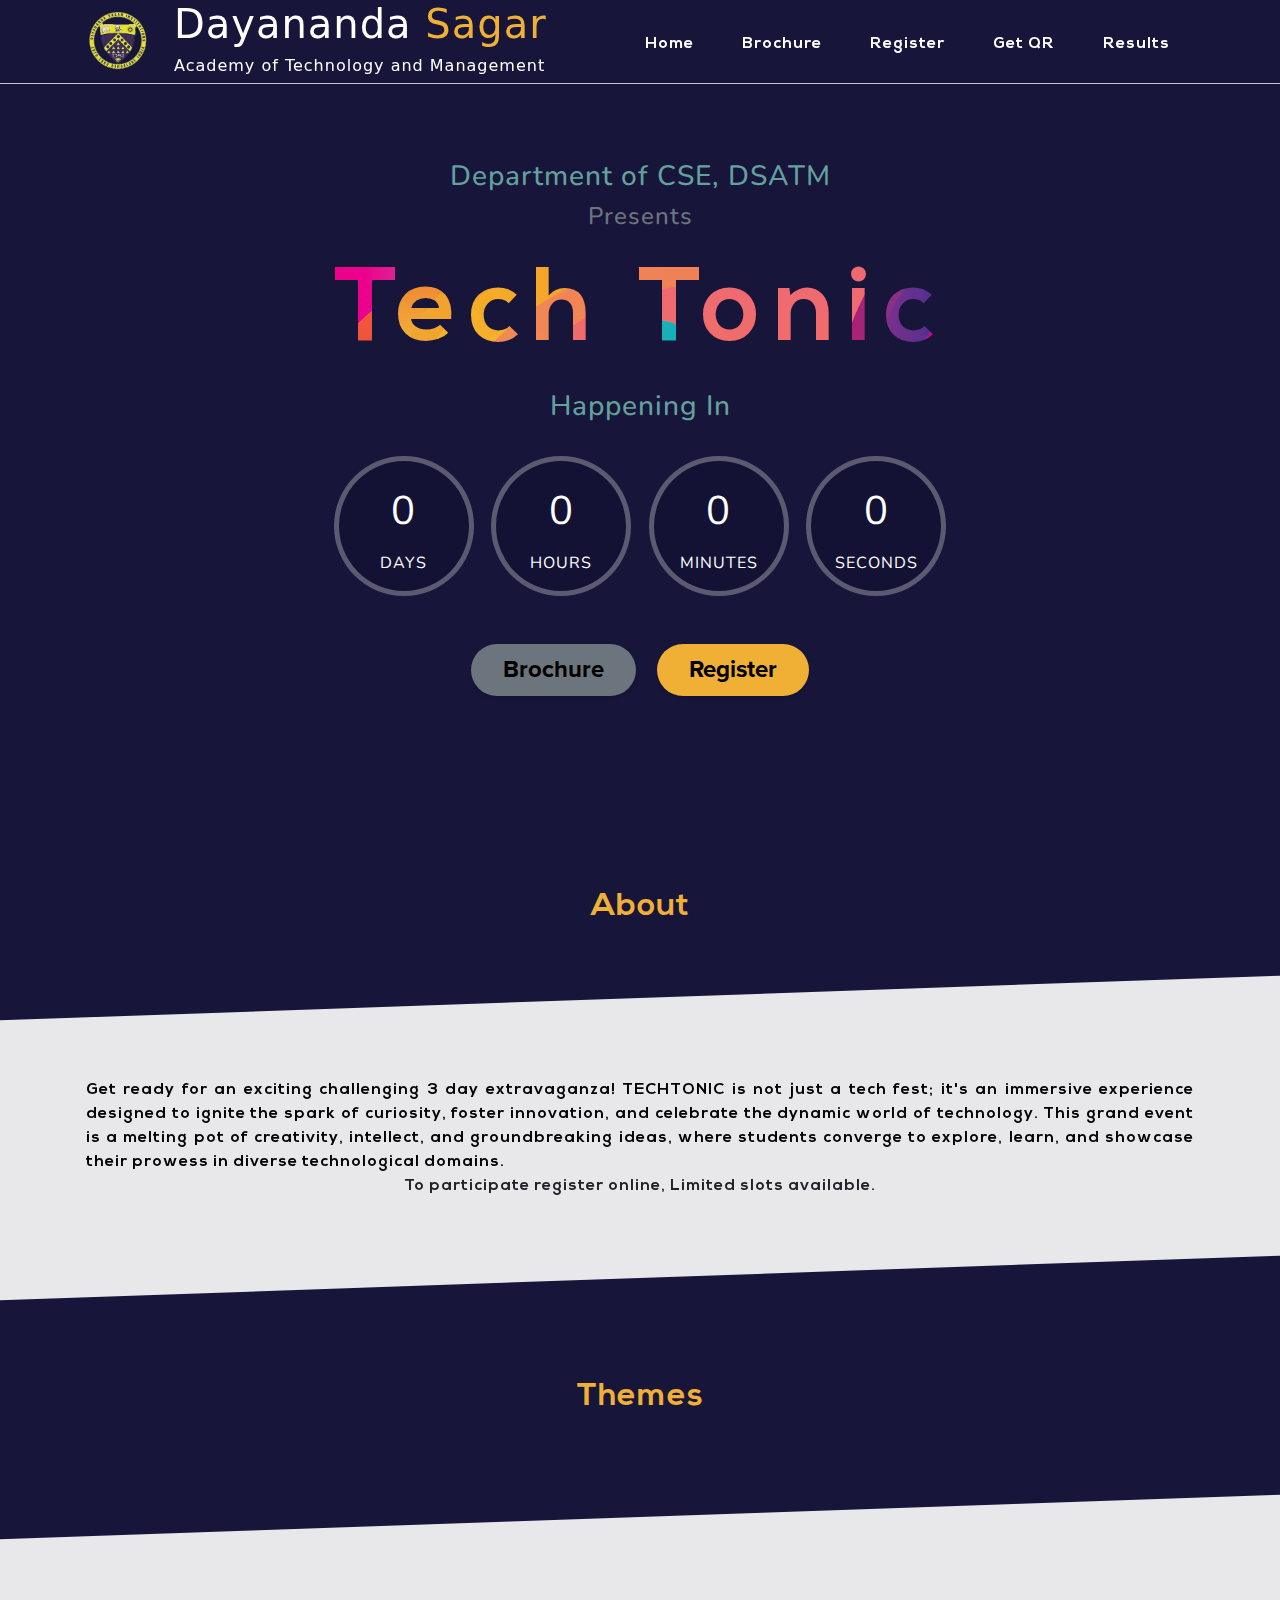
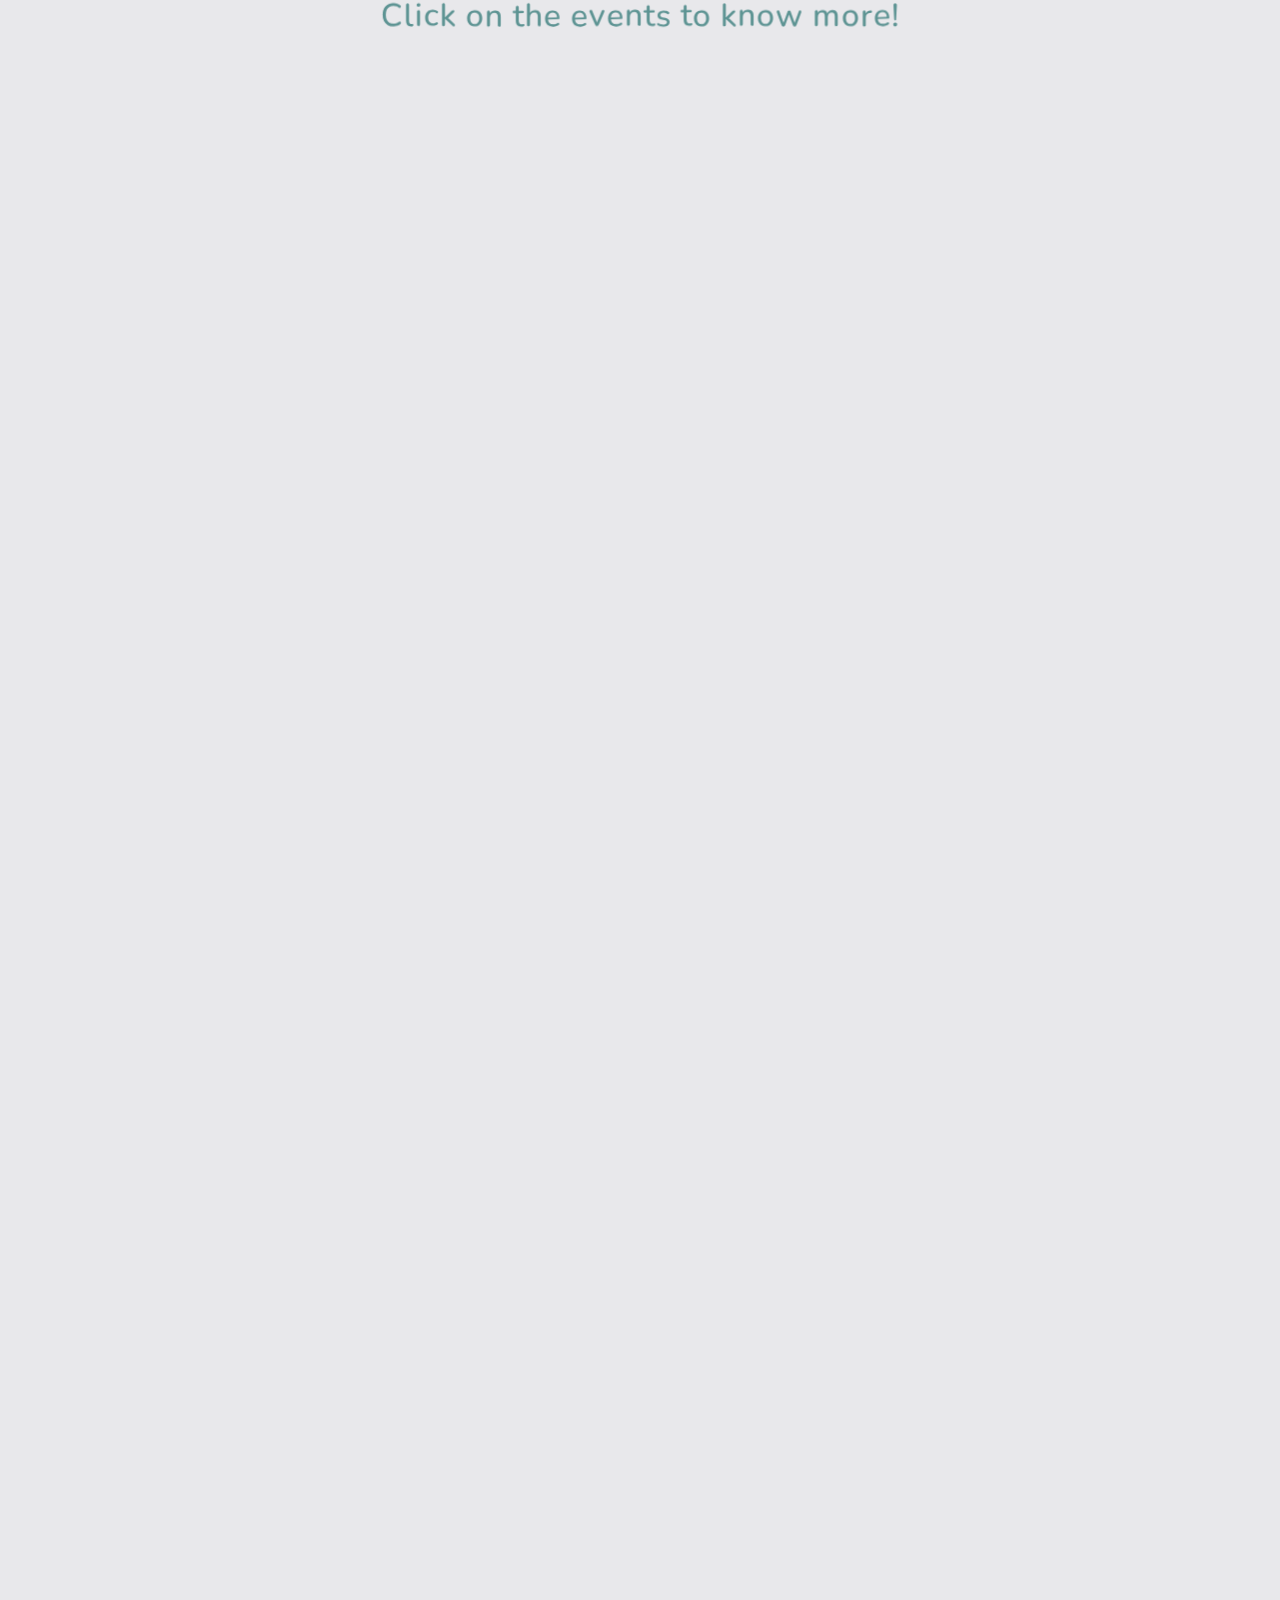
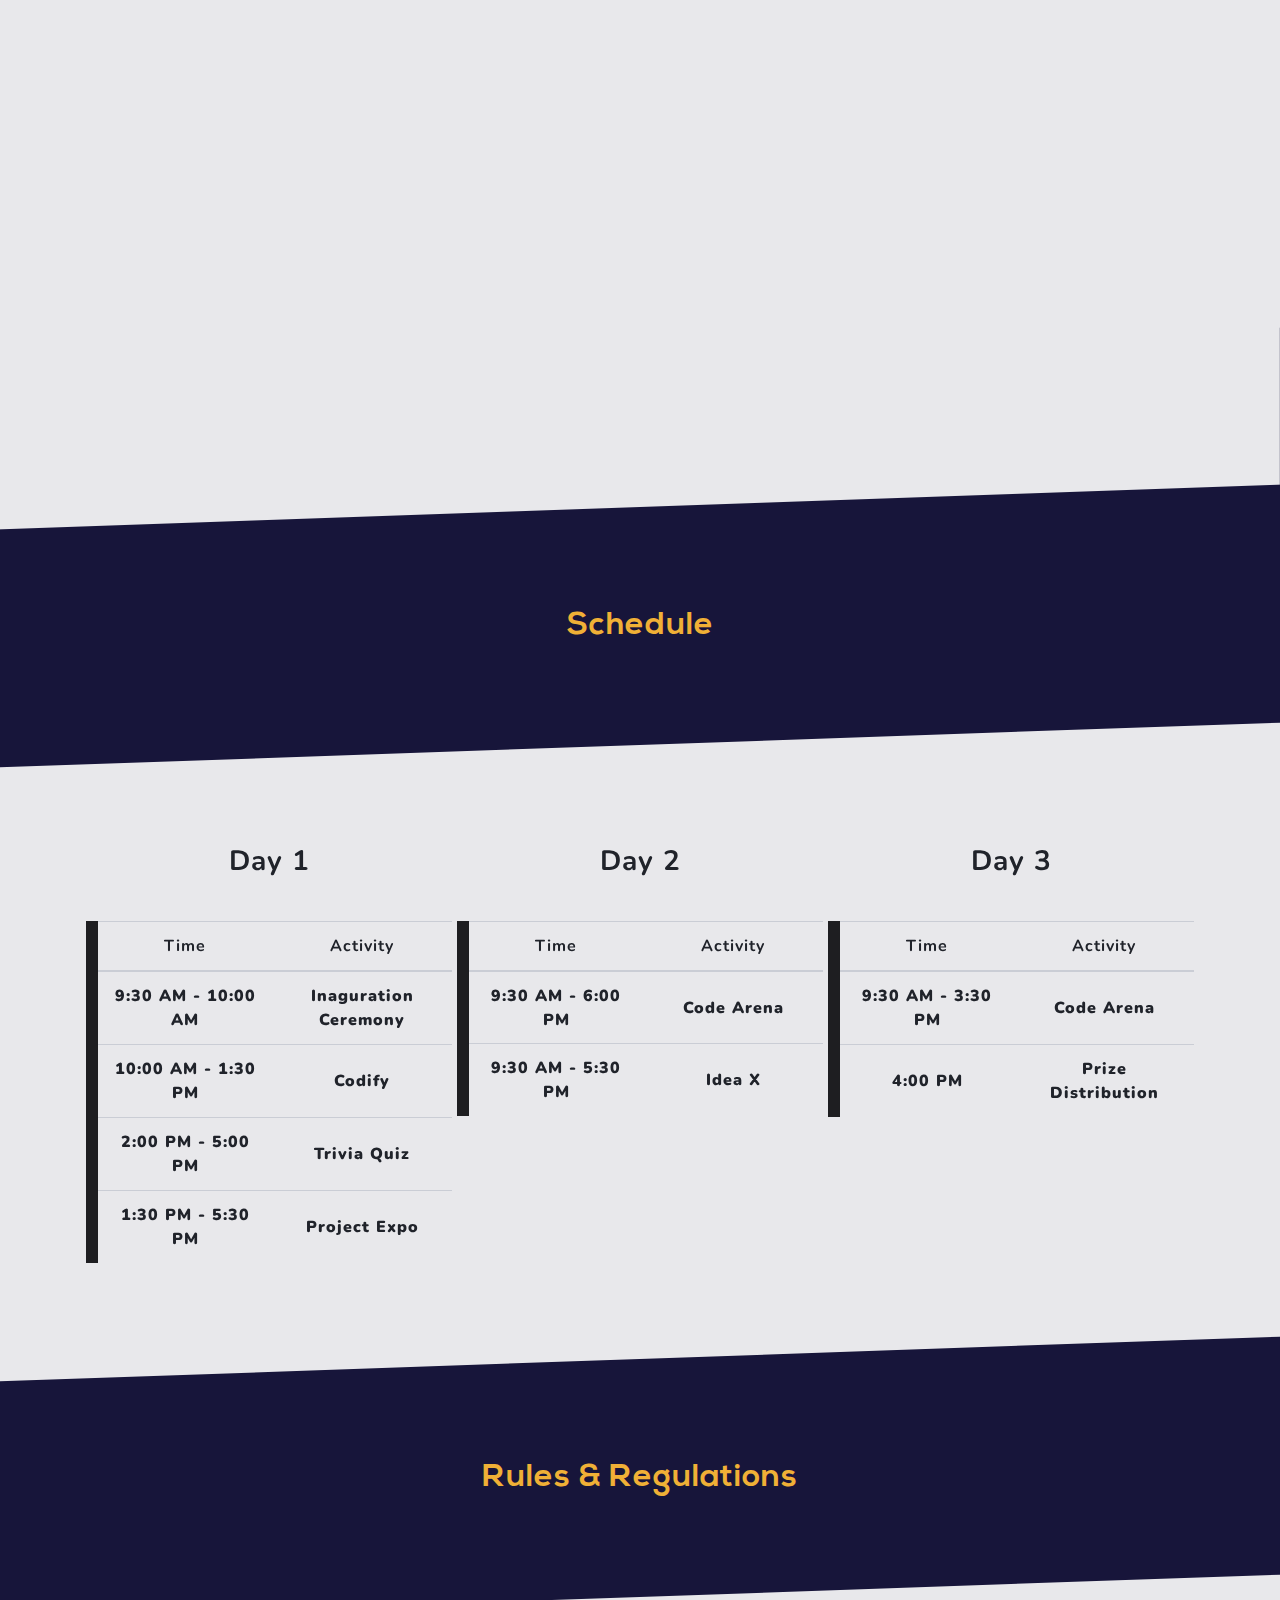
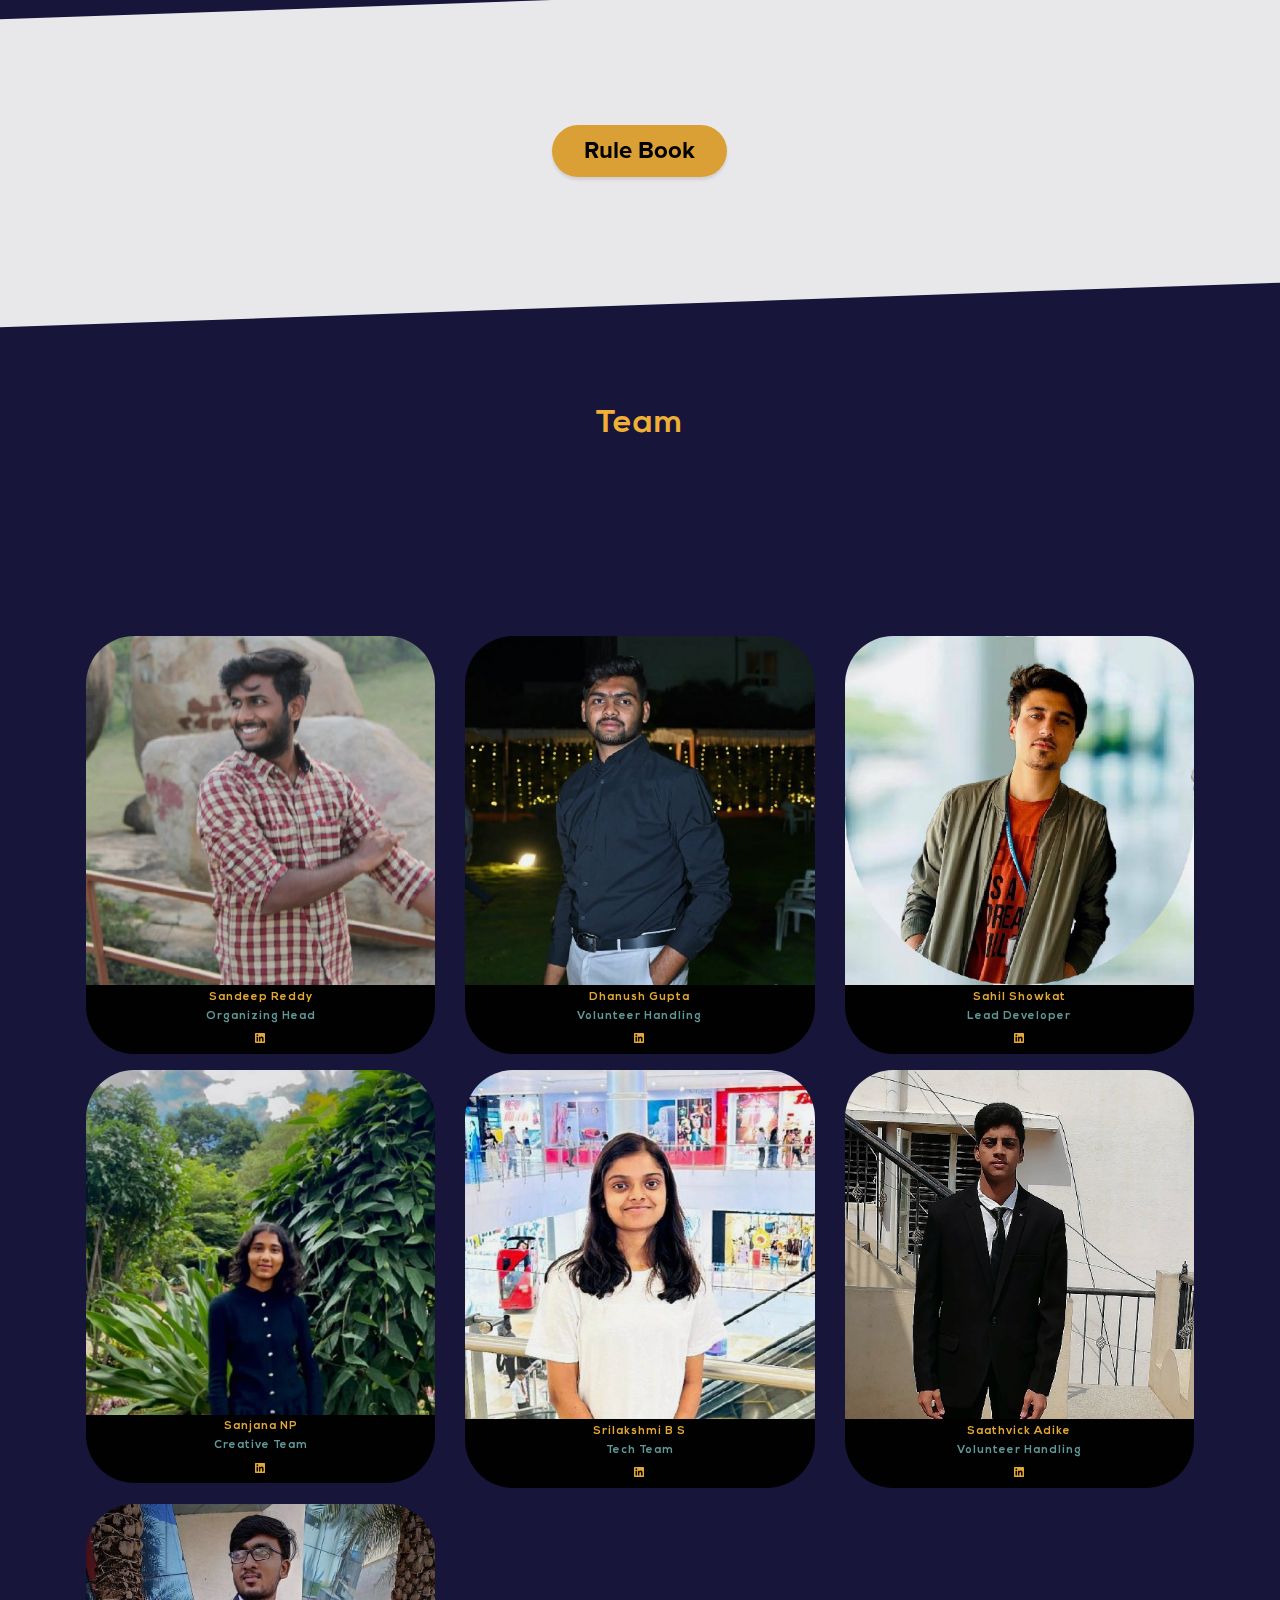
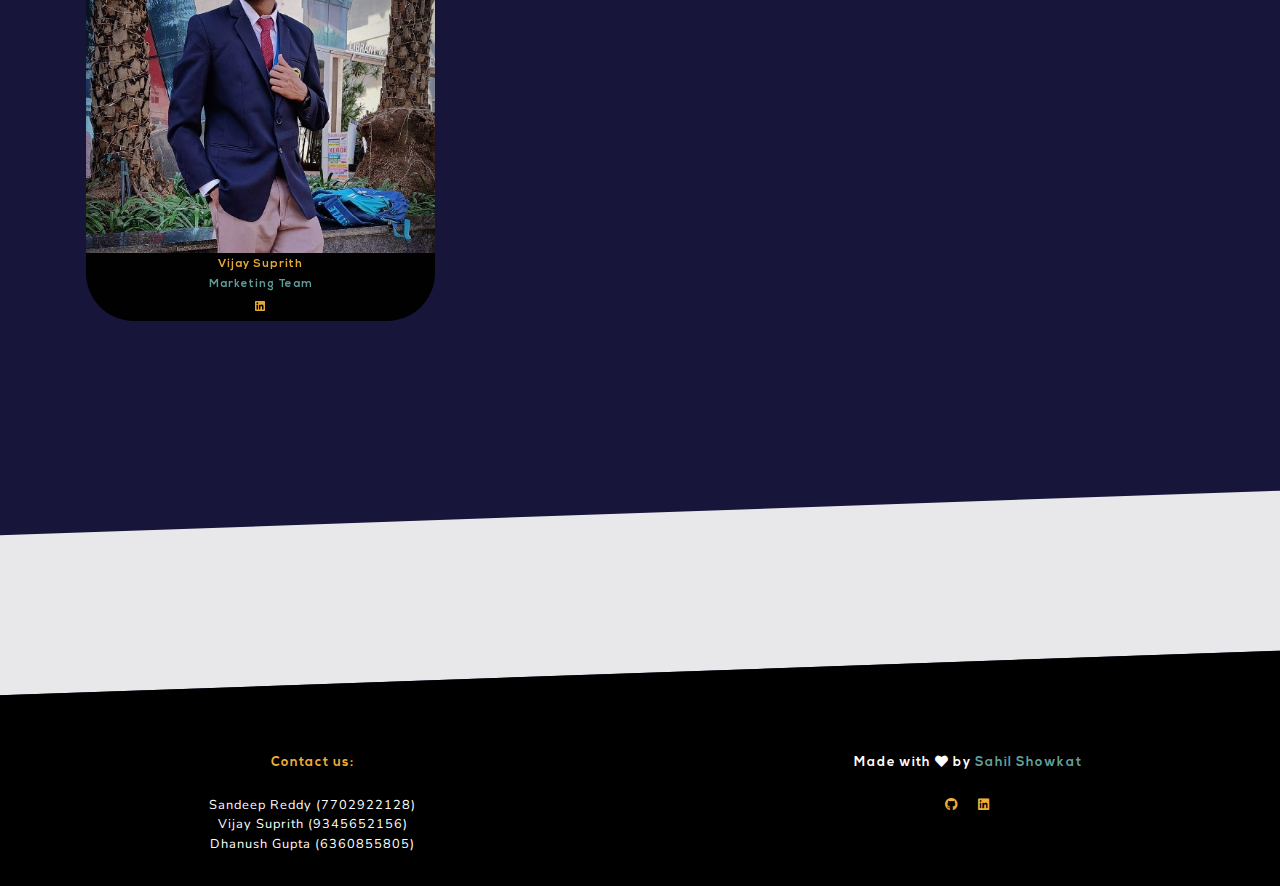
<file: index.html>
<!DOCTYPE html>
<html lang="en">

	<head>
		<!-- Google tag (gtag.js) -->
		<script async src="https://www.googletagmanager.com/gtag/js?id=G-EL6S8F2T8P"></script>
		<script>
		  window.dataLayer = window.dataLayer || [];
		  function gtag(){dataLayer.push(arguments);}
		  gtag('js', new Date());

		  gtag('config', 'G-EL6S8F2T8P');
		</script>

		<meta charset="utf-8">
		<meta name="viewport" content="width=device-width, initial-scale=1, shrink-to-fit=no, minimum-scale=1.0, maximum-scale=1.0, user-scalable=no">
		<meta name="title" content="Tech Tonic by CSE DSATM 2024">
		<meta name="description" content="It's an immersive experience designed to ignite the spark of curiosity, foster innovation, and celebrate the dynamic world of technology.">
		<meta name="author" content="DSATM">
		<meta name="keywords" content="Tech Tonic, DSATM, Hackathon, Bengaluru">
		<title>Tech Tonic 2024</title>

		<!-- Bootstrap core CSS -->
		<link href="vendor/bootstrap/css/bootstrap.min.css" rel="stylesheet">

		<!-- Custom fonts for this template -->
		<link href="vendor/fontawesome-free/css/all.min.css" rel="stylesheet">
		<link href="https://fonts.googleapis.com/css?family=Varela+Round" rel="stylesheet">
		<link href="https://fonts.googleapis.com/css?family=Nunito:200,200i,300,300i,400,400i,600,600i,700,700i,800,800i,900,900i" rel="stylesheet">
		<link href="https://fonts.googleapis.com/css2?family=Roboto:wght@400;700&family=Lato:wght@300;400;700&display=swap" rel="stylesheet">

		<!-- Custom styles for this template -->
		<link href="css/loader.css" rel="stylesheet">
		<link href="css/grayscale.min.css" rel="stylesheet">
		<link href="css/custom2.css" rel="stylesheet">
		<link href="css/countdown.css" rel="stylesheet">
		<link href="css/aos.css" rel="stylesheet">

		<link rel="shortcut icon" type="image/x-icon" href="img/dsatm-logo.png">


		<style>
			.mobile {
				display: none;
			}

			.workshop-item {
				margin-top: 3rem;
			}

			.header-text {
				font-family: system-ui;
			}
			
			@media only screen and (max-width: 768px){
			  .masthead{
			    margin: 0;
			    text-align: center;
			    max-width: 100vw; 
			    display: flex;
			    justify-content: center;
			    padding-left: 0;

			  }
			  .masthead .container{
			  	padding: 0;
			  }
			  .masthead h3{
			  	font-size: 1.5rem;
			  }

			  .masthead h4{
			  	font-size: 1rem;
			  }

			  body, html{
			  	overflow-x: hidden;
			  }
			  .workshop-item p {
			  	text-align: justify;
			  }

			  .header-text h1 {
			  	margin-top: .5rem;
			  	font-size: 1.4rem;
			  }

			  .header-text h6 {
			  	font-size: .5rem;
			  }
			  .mobile {
			  	display: block;
			  	margin-top: .7rem;
			  }
			  .desktop {
			  	display: none;
			  }
			  .badges{
			  	display: flex;
			  	justify-content: center;
			  }
			  .team-textbox * {
				font-size: .4rem !important;
			  }
			}

			.team-textbox * {
				font-size: .7rem;
			}
			.loader-container {
				width: 100vw;
				height: 100vh;
				display: flex;
				justify-content: center;
				align-items: center;
				position: fixed;
				z-index: 99999;
				margin: 0;
				padding: 0;
			}
		</style>

	</head>
	<!-- <div class="loader-container bg-dark" id="loader-screen">
		<div class="loader"></div>
	</div> -->

	<body id="page-top">

		<nav class="navbar navbar-expand-lg navbar-light fixed-top" id="mainNav" style="border-bottom: 1px solid #c4c4c4;">
			<div id="navbar-container" class="container">
				<div id="navbar-top-menu">
					<div class="d-flex align-items-center justify-content-between">
							<header class="d-flex">
								<a class="navbar-brand js-scroll-trigger" href="index.html">
									<div class="title-icon"></div>
								</a>
								<div class="ml-2 header-text desktop text-left">
									<h1><span class="white">Dayananda</span> <span class="orange">Sagar</span></h1>
									<h6 class="white">Academy of Technology and Management</h6>
								</div>
								<div class="ml-2 header-text mobile text-left">
									<h1><span class="white">Dayananda</span> <span class="white">Sagar</span></h1>
									<h6 class="white">Academy of Technology and Management</h6>
								</div>
							</header>
						<button style="margin-right: -1rem;" class="navbar-toggler nexa" type="button" data-toggle="collapse" data-target="#navbarResponsive" aria-controls="navbarResponsive" aria-expanded="false" aria-label="Toggle navigation">
						 <i class="fas fa-bars"></i>
						</button>
					</div>
				</div>
				<div class="collapse navbar-collapse" id="navbarResponsive">
					<ul id="navbar-buttons" class="navbar-nav ml-auto">
						<li class="nav-item">
							<a class="nav-link js-scroll-trigger nexa" href="index.html">Home</a>
						</li>
						<li class="nav-item">
							<a class="nav-link js-scroll-trigger nexa" href="brochure.pdf">Brochure</a>
						</li>
						<li class="nav-item">
							<a class="nav-link js-scroll-trigger nexa" href="register.html">Register</a>
						</li>
						<li class="nav-item">
							<a class="nav-link js-scroll-trigger nexa" href="getqr.html">Get QR</a>
						</li>
						<li class="nav-item">
							<a class="nav-link js-scroll-trigger nexa" href="events/results.html">Results</a>
						</li>
					</ul>
				</div>
			</div>
		</nav>
		
		<!-- <div id="particles-js"></div> -->

		<div class="masthead">
			<div class="container d-flex align-items-center">
				<div class="mx-auto text-center no-select">
					<!-- <div class="logo-container d-block m-2 algo-logo">
						<img src="img/algosphere-logo.png" height="200px"><br><br>
					</div> -->
					<h3 class="text-primary">Department of CSE, DSATM</h3>
					<h4 class="text-secondary">Presents</h4><br>
					<!-- <div class="logo-container d-block m-2"> -->
						<!-- <img src="img/code-arena-logo.png" height="150px"><br><br> -->
					<!-- </div> -->
					<h1 class="mx-auto my-0 title-text">Tech Tonic</h1>
					<br>
					<h3 class="text-primary">Happening In</h3><br>
					<div class="countdown" style="width: 100%; display: flex;justify-content: space-around;">
						<section class="countdown-container text-white">
							  <div class="days-container">
							    <div class="days">0</div>
							    <div class="days-label">days</div>
							  </div>
							  
							  <div class="hours-container">
							    <div class="hours">0</div>
							    <div class="hours-label">hours</div>
							  </div>
							  
							  <div class="minutes-container">
							    <div class="minutes">0</div>
							    <div class="minutes-label">minutes</div>
							  </div>
							  
							  <div class="seconds-container">
							    <div class="seconds">0</div>
							    <div class="seconds-label">seconds</div>
							  </div>
						</section>
					</div><br><br>
					<div id="button-box">
						<a class="btn btn-primary bg-secondary" href="brochure.pdf">Brochure</a>
						<a href="register.html" class="btn btn-primary js-scroll-trigger" style="z-index: 1; position: relative;">Register</a>
					</div>
				</div>
			</div>
		</div>
		<section class="text-center">
			<section>
				<h1 class="sub-heading diagonal-text orange sub-heading-title">About</h1>
			</section>
			
			<section class="diagonal-section white-bg">
			
				<div class="mx-auto diagonal-section-content">
					<div class="container nexa text-justify">
						<p class="black bold">
							Get ready for an exciting challenging 3 day extravaganza! TECHTONIC is not just a tech fest; it's an immersive experience designed to ignite the spark of curiosity, foster innovation, and celebrate the dynamic world of technology. This grand event is a melting pot of creativity, intellect, and groundbreaking ideas, where students converge to explore, learn, and showcase their prowess in diverse technological domains.
						<br />
						</p><p class="text-center">To participate register online, Limited slots available. 
						</p>
					</div>
				</div>
				
			</section>

			<section>
				<h1 class="sub-heading diagonal-text orange sub-heading-title" style="padding-bottom: 100px; padding-top: 100px; margin-bottom: 0;">Themes</h1>
			</section>
			<section class="diagonal-section white-bg">
					<div class="mx-auto diagonal-section-content">
						<div class="container cards-holder">

							<h2 class="text-center text-primary">Click on the events to know more!</h2>
							<div class="border-box" data-aos="fade-up">
								<div class="row justify-content-center no-gutters mb-5 mb-lg-0 workshop-item">
									<div class="col-lg-6 workshop-item-image">
										<a href="events/code-arena.html">
											<img class="img-fluid" src="img/cards/webdev.jpg" alt="Code Arena">
										</a>
									</div>
									<div class="col-lg-6 workshop-item-textbox">
										<div class="bg-black text-center h-100 project">
											<div class="d-flex h-100">
												<div class="project-text w-100 my-auto text-center text-lg-left">
													<h4 class="sub-heading inline orange">Code <a class="white">Arena</a></h4>
													<a href="events/code-arena.html">
													<p class="mb-0 white nexa stats">
														Code Arena is a hackathon event that brings together enthusiastic programmers, developers, and tech enthusiasts to engage in collaborative challenges and problem-solving.
													</p>
												</a>
												</div>
											</div>
										</div>
									</div>
								</div>
							</div>

							<div class="border-box" data-aos="fade-up">
								<div class="row justify-content-center no-gutters mb-5 mb-lg-0 workshop-item">
									<div class="col-lg-6 workshop-item-image">
										<a href="events/idea-x.html">
											<img class="img-fluid" src="img/cards/iot.jpg" alt="Idea X">
										</a>
									</div>
									<div class="col-lg-6 order-lg-first workshop-item-textbox">
										<div class="bg-black text-center h-100 project">
											<div class="d-flex h-100">
												<div class="project-text w-100 my-auto text-center text-lg-right">
													<h4 class="sub-heading inline orange nexa">Idea <a class="white">X</a></h4>
													<a href="events/idea-x.html">
													<p class="mb-0 white nexa stats">
														Idea X is a collaborative event that brings together participants with diverse backgrounds and skill sets to pitch innovative ideas and solutions within a specified time frame.
													</p>
													</a>
													<hr class="d-none d-lg-block mb-0 mr-0">
												</div>
											</div>
										</div>
									</div>
								</div>
							</div>
							<div class="border-box" data-aos="fade-up">
								<div class="row justify-content-center no-gutters mb-5 mb-lg-0 workshop-item">
									<div class="col-lg-6 workshop-item-image">
										<a href="events/codify.html">
											<img class="img-fluid" src="img/cards/codifyfix.jpg" alt="Codify">
										</a>
									</div>
									<div class="col-lg-6 workshop-item-textbox">
										<div class="bg-black text-center h-100 project">
											<div class="d-flex h-100">
												<div class="project-text w-100 my-auto text-center text-lg-left">
													<h4 class="sub-heading inline orange">Codify</h4>
													<a href="events/codify.html">
													<p class="mb-0 white nexa stats">
														Codify is an engaging and competitive coding event where participants showcase their programming prowess in a high-pressure environment.
													<hr class="d-none d-lg-block mb-0 ml-0">
												</div>
											</div>
										</div>
									</div>
								</div>
							</div>


							<div class="border-box" data-aos="fade-up">
								<div class="row justify-content-center flex no-gutters workshop-item">
									<div class="col-lg-6 workshop-item-image">
										<a href="events/trivia-quiz.html">
											<img class="img-fluid" src="img/cards/triviaquiz.jpg" alt="Trivia Quiz">
										</a>
									</div>
									<div class="col-lg-6 order-lg-first workshop-item-textbox">
										<div class="bg-black text-center h-100 project">
											<div class="d-flex h-100">
												<div class="project-text w-100 my-auto text-center text-lg-right">
													<h4 class="sub-heading inline orange">Trivia <a class="white">Quiz</a></h4>
													<a href="events/trivia-quiz.html">
													<p class="mb-0 white nexa stats">
														Trivia Quizzix is an engaging and entertaining event that combines the elements of trivia and quizzing. Participants, either individually or in teams, gather to test their knowledge across a wide range of topics.
													</p>
													</a>
													<hr class="d-none d-lg-block mb-0 mr-0">
												</div>
											</div>
										</div>
									</div>
								</div>
							</div>


							<div class="border-box aos-init aos-animate" data-aos="fade-up">
								<div class="row justify-content-center no-gutters workshop-item">
									<div class="col-lg-6 workshop-item-image">
										<a href="events/Vision-xpo.html">
											<img class="img-fluid" src="img/cards/visionxpo.jpg" alt="">
										</a>
									</div>
									<div class="col-lg-6 workshop-item-textbox">
										<div class="bg-black text-center h-100 project">
											<div class="d-flex h-100">
												<div class="project-text w-100 my-auto text-center text-lg-left">
													<h4 class="sub-heading inline orange">Vision <a class="white">Xpo</a></h4>
													<a href="events/Vision-xpo.html">
														<p class="mb-0 white nexa stats">
															Vision Xpo is an innovative event that serves as a platform for participants to showcase their cutting-edge projects. This expo focuses on highlighting technological advancements and creative solutions.
														</p>
													</a>
													<hr class="d-none d-lg-block mb-0 mr-0">
												</div>
											</div>
										</div>
									</div>
								</div>
							</div>
							

						</div> <!-- wrapper cards holder -->
					</div>
					
			</section>
			

			<section>
				<h1 class="sub-heading diagonal-text orange sub-heading-title" style="padding-bottom: 100px; padding-top: 100px; margin-bottom: 0;">Schedule</h1>
			</section>
			<section class="diagonal-section white-bg">
					<div class="mx-auto diagonal-section-content">
						<div class="schedule">
							<div id="schedSat">
								<h3 style="font-weight: bold;">Day 1</h3>
								<br>
								<table class="table table-hover" id="">
									<thead>
										<tr>
											<th>Time</th>
											<th>Activity</th>
										</tr>
									</thead>
									<tbody>
										<tr>
											<td>9:30 AM - 10:00 AM</td>
											<td>Inaguration Ceremony</td>
										</tr>
										<tr>
											<td>10:00 AM - 1:30 PM</td>
								
												<td>  Codify</td>
										</tr>
										<tr>
											<td>2:00 PM - 5:00 PM</td>
											
												<td>  Trivia Quiz  </td>
										</tr>
										<tr>
											<td>1:30 PM - 5:30 PM</td>
											<td>Project Expo</td>
										</tr>
									</tbody>
								</table>
							</div>

							<div id="schedSat">
								<h3 style="font-weight: bold;">Day 2</h3>
								<br>
								<table class="table table-hover" id="">
									<thead>
										<tr>
											<th>Time</th>
											<th>Activity</th>
										</tr>
									</thead>
									<tbody>
										<tr>
											<td>9:30 AM - 6:00 PM</td>
											<td>Code Arena</td>
										</tr>
										<tr>
											<!-- <td>9:15 AM</td>
											<td>Trade Rave</td> -->
										</tr>
										<tr>
											<td>9:30 AM - 5:30 PM</td>
											<td>Idea X</td>
										</tr>
									</tbody>
								</table>
							</div>

							<div id="schedSun">
								<h3 style="font-weight: bold;">Day 3</h3>
								<br>
								<table class="table table-hover" id="">
									<thead>
										<tr>
											<th>Time</th>
											<th>Activity</th>
										</tr>
									</thead>
									<tbody>
										<!-- <tr>
											<td>9:15 AM</td>
											<td>Trade Rave</td>
										</tr> -->
										<tr>
											<td>9:30 AM - 3:30 PM</td>
											<td>Code Arena</td>
										</tr>
										<tr>
											<td>4:00 PM</td>
											<td>Prize Distribution</td>
										</tr>
										
									</tbody>
								</table>
	
							</div>
						</div>
					</div>
					
			</section>
			


			<section>
				<h1 class="sub-heading diagonal-text orange sub-heading-title" style="padding-bottom: 100px; padding-top: 100px; margin-bottom: 0;">Rules &amp; Regulations</h1>
			</section>
			<section class="diagonal-section white-bg pt-5 pb-5 row">
					<div class="mx-auto diagonal-section-content col-lg-8 col-10" style="text-align: left;">
						
						<div class="d-flex justify-content-center">
							<a href="#" onclick="alert('Click on the events for rules.')">
								<button class="btn btn-primary btn-lg">Rule Book</button>
							</a>
						</div>
			</section>
			
			<section>
				<h1 class="sub-heading diagonal-text orange sub-heading-title" style="padding-bottom: 1rem; padding-top: 100px; margin-bottom: 0;">Team</h1>
			</section>
			<section class="diagonal-section vertical-padding" style="opacity: 0.95!important;">
			
				<div class="mx-auto diagonal-section-content">
					<div class="container">
						<div class="row">
							<div class="col-xl-4 col-4">
								<div class="team-card">
									<div class="team-image">
										<img class="team-image img-fluid" src="img/team/sandeep.jpg">
									</div>
									<div class="team-textbox">
										<h3 class="team-name nexa orange">Sandeep Reddy</h3>
										<h5 class="nexa blue">Organizing Head</h5>
										<div class="team-social accessible">
											<a class="social-button orange-hover" href="https://www.linkedin.com/in/sandeep-reddy-642887214">
												<i class="fab fa-linkedin"></i>
											</a>
										</div>
									</div>
								</div>
							</div>


							<div class="col-xl-4 col-4">
								<div class="team-card">
									<div class="team-image">
										<img class="team-image img-fluid" src="img/team/dhanush.jpg">
									</div>
									<div class="team-textbox">
										<h3 class="team-name nexa orange">Dhanush Gupta</h3>
										<h5 class="nexa blue">Volunteer Handling</h5>
										<div class="team-social accessible">
											<a class="social-button orange-hover" href="https://www.linkedin.com/in/dhanush-gupta-b22b84232">
												<i class="fab fa-linkedin"></i>
											</a>
										</div>
									</div>
								</div>
							</div>


							<div class="col-xl-4 col-4">
								<div class="team-card">
									<div class="team-image">
										<img class="team-image img-fluid" src="img/team/sahil.jpg">
									</div>
									<div class="team-textbox">
										<h3 class="team-name nexa orange">Sahil Showkat</h3>
										<h5 class="nexa blue">Lead Developer</h5>
										<div class="team-social accessible">
											<a class="social-button orange-hover" href="https://www.linkedin.com/in/sahil-parray">
												<i class="fab fa-linkedin"></i>
											</a>
										</div>
									</div>
								</div>
							</div>
						</div>
						<div class="row">
							<div class="col-xl-4 col-4">
								<div class="team-card">
									<div class="team-image">
										<img class="team-image img-fluid" src="img/team/sanjana.jpg">
									</div>
									<div class="team-textbox">
										<h3 class="team-name nexa orange">Sanjana NP</h3>
										<h5 class="nexa blue">Creative Team</h5>
										<div class="team-social accessible">
											<a class="social-button orange-hover" href="https://www.linkedin.com/in/sanjana-np">
												<i class="fab fa-linkedin"></i>
											</a>
										</div>
									</div>
								</div>
							</div>
							

							<div class="col-xl-4 col-4">
								<div class="team-card">
									<div class="team-image">
										<img class="team-image img-fluid" src="img/team/srilakshmi.jpg">
									</div>
									<div class="team-textbox">
										<h3 class="team-name nexa orange">Srilakshmi B S</h3>
										<h5 class="nexa blue">Tech Team</h5>
										<div class="team-social accessible">
											<a class="social-button orange-hover" href="https://www.linkedin.com/in/srilakshmi-b-s-885229266">
												<i class="fab fa-linkedin"></i>
											</a>
										</div>
									</div>
								</div>
							</div>
							<div class="col-xl-4 col-4">
								<div class="team-card">
									<div class="team-image">
										<img class="team-image img-fluid" src="img/team/saathvick.jpg">
									</div>
									<div class="team-textbox">
										<h3 class="team-name nexa orange">Saathvick Adike</h3>
										<h5 class="nexa blue">Volunteer Handling</h5>
										<div class="team-social accessible">
											<a class="social-button orange-hover" href="https://www.linkedin.com/in/saathvick-sharadhan-adike-8b96a829a">
												<i class="fab fa-linkedin"></i>
											</a>
										</div>
									</div>
								</div>
							</div>
						</div>
						<div class="row">
							<div class="col-xl-4 col-4">
								<div class="team-card">
									<div class="team-image">
										<img class="team-image img-fluid" src="img/team/vijay.jpg">
									</div>
									<div class="team-textbox">
										<h3 class="team-name nexa orange">Vijay Suprith</h3>
										<h5 class="nexa blue">Marketing Team</h5>
										<div class="team-social accessible">
											<a class="social-button orange-hover" href="https://www.linkedin.com/in/vijay-suprith-s-0025a7232">
												<i class="fab fa-linkedin"></i>
											</a>
										</div>
									</div>
								</div>
							</div>
						</div>
					</div>
				</div>
				
			</section>
			
			<section class="diagonal-section white-bg">
			
				<div class="mx-auto diagonal-section-content">
					
				</div>
				
			</section>
			
			<section class="diagonal-section black-bg" style="height: 4em; opacity: 1;"></section>
			
			<section class="footer-section black-bg">
			
				<div style="padding-top: 0">
					<div class="small text-center white">
						<div class="social d-flex justify-content-center"></div>
						<div class="mt-3 row d-flex justify-content-center">
							<div class="col-12 col-lg-6">
								<div class="mb-4 nexa orange-hover orange">
									Contact us:
								</div>
								<ul style="list-style-type: none; margin: 0; padding: 0;">
									<li>Sandeep Reddy (7702922128)</li>
									<li>Vijay Suprith (9345652156)</li>
									<li>Dhanush Gupta (6360855805)</li>
									<li></li>
								</ul>
							</div>
							<div class="col-12 col-lg-6 copyrights-col">
								<div class="white mb-4 nexa">
									Made with <i class="fas fa-heart"></i> by <a href="https://s4hil.github.io">Sahil Showkat</a>
								</div>
								<a href="https://github.com/s4hil" class="mx-2 orange-hover">
								  <i class="fab fa-github"></i>
								</a>
								<a href="https://www.linkedin.com/en/sahil-parray" class="mx-2 orange-hover">
									<i class="fab fa-linkedin"></i>
								</a>
							</div>
						</div>
					</div>
				</div>
				
			</section>
			
		</section>

		<!-- Bootstrap core JavaScript -->
		<script src="vendor/jquery/jquery.min.js"></script>
		<script src="vendor/bootstrap/js/bootstrap.bundle.min.js"></script>

		<!-- Plugin JavaScript -->
		<script src="vendor/jquery-easing/jquery.easing.min.js"></script>

		<!-- Custom scripts for this template -->
		<script src="js/grayscale.js"></script>
		<script src="js/aos.js"></script>

		<!-- Custom javascript -->
		<script src="js/custom.js"></script>
		<script src="js/config.js"></script>

		<!-- Particle library
		<script src="particles/particles.js"></script>
		<script src="particles/app.js"></script> -->

		<script>

			$(document).ready(()=>{
				AOS.init();
			});

			// setInterval(function () {
			// 	let endDate = new Date("12 July 2024 9:30 AM");
			// 	let now = new Date();

			// 	let diff = (endDate - now) / 1000;
			// 	let days = Math.floor(diff / 3600 / 24);
			// 	let hours = Math.floor(diff / 3600) % 24;
			// 	let mins = Math.floor(diff / 60) % 60;
			// 	let secs = Math.floor(diff) % 60;

			// 	const d = document;
			// 	const daysElement = d.querySelector('.days');
			// 	const hoursElement = d.querySelector('.hours');
			// 	const minutesElement = d.querySelector('.minutes');
			// 	const secondsElement = d.querySelector('.seconds');

			// 	if (days == 0 && hours == 0 && mins == 0 && secs == 0) {
			// 		daysElement.textContent = "0";
			// 		hoursElement.textContent = "0";
			// 		minutesElement.textContent = "0";
			// 		secondsElement.textContent = "0";
			// 	}

			// 	daysElement.textContent = days;
			// 	hoursElement.textContent = hours;
			// 	minutesElement.textContent = mins;
			// 	secondsElement.textContent = secs;
			// }, 1000);

			
			$.ajax({
				url: GET_SLOT_DATA,
				type: "GET",
				dataType: "json",
				success: function (data) {
					let x = data.data;
					console.log(x);
					for(let i = 0; i < x.length; i++){


						let z = JSON.stringify(x[i]);
						z = z.split(":")[1];
						z = z.replace("}","");
						z = z.split(",")[0];

						let stats = "<div class='badges container-fluid badges mt-2'><div class='badge badge-primary mr-1'>Slots Left: "+0+"</div><div class='badge badge-success'>Reg. Fee: "+ x[i].Fee +"</div></div>";


						let statsHTML = document.createElement('span');
						statsHTML.innerHTML = stats;

						$(".stats")[i].append(statsHTML);
					}

				},
				error: function (err) {
					console.log(err.responseText);
				}

			})

/*
			$.ajax({
				url: GET_SLOT_DATA,
				type: "GET",
				dataType: "json",
				success: function (data) {
					let events = data.data;
					console.log(events);
					events.forEach((event, index) => {
						let slotsLeft = event.slots;
						let fee = event.Fee;
			
						// Construct the stats HTML
						let stats = `<div class='badges container-fluid badges mt-2'>
										<div class='badge badge-primary mr-1'>Slots Left: ${slotsLeft}</div>
										<div class='badge badge-success'>Reg. Fee: ${fee}</div>
									 </div>`;
			
						// Create a span element and set its inner HTML
						let statsHTML = document.createElement('span');
						statsHTML.innerHTML = stats;
			
						// Append the statsHTML to the corresponding .stats element
						$(".stats").eq(index).append(statsHTML);
					});
				},
				error: function (err) {
					console.log(err.responseText);
				}
			});
			*/

		</script>
	<script src="//code.tidio.co/bs7ep9ewsq4mdmsb8eo7y5fihw1heoup.js" async></script>
	</body>

</html>
</file>
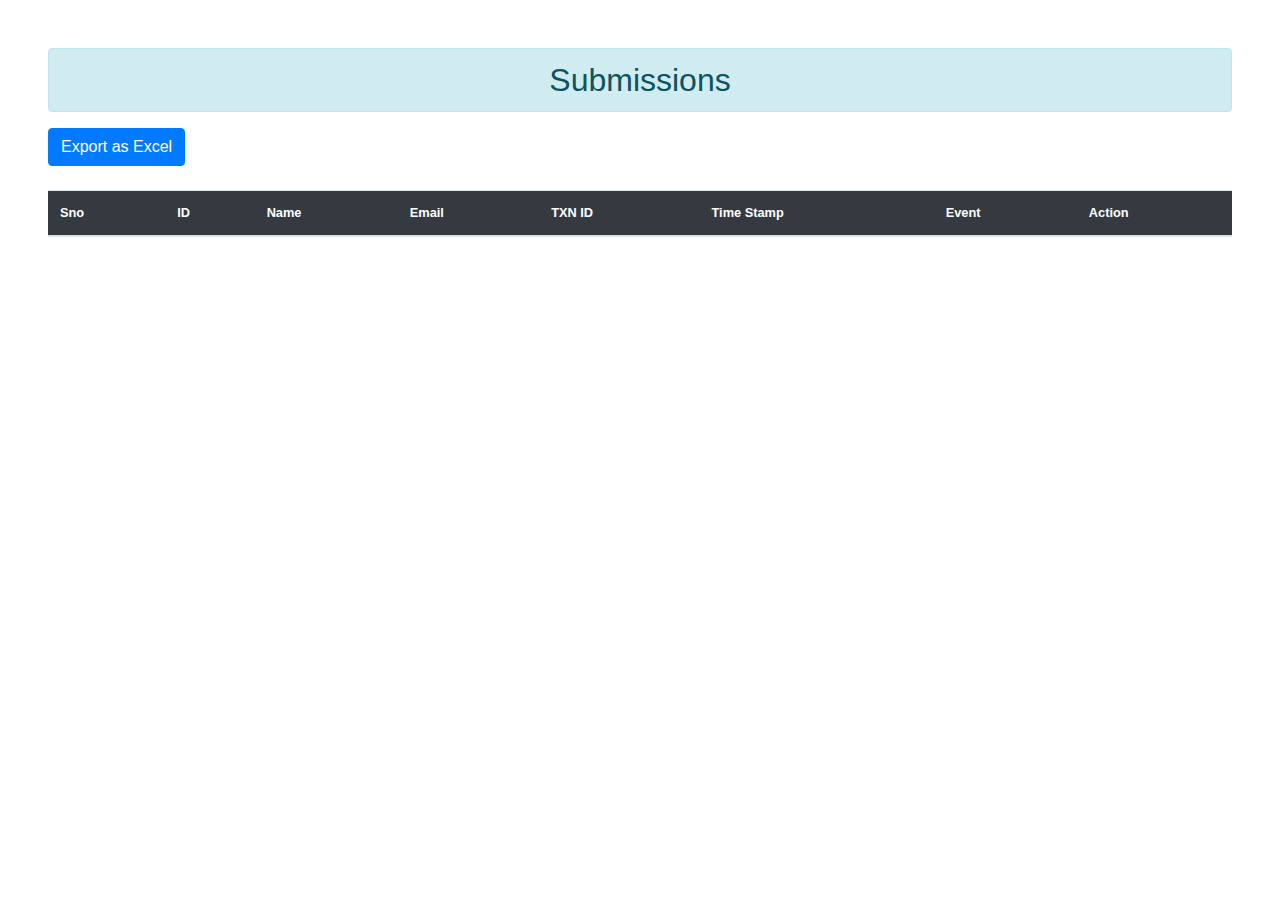
<file: admin/index.html>
<!DOCTYPE html>
<html>
<head>
    <title>Admin - Tech Tonic</title>
    <link rel="stylesheet" type="text/css" href="bootstrap.min.css">
    <link rel="stylesheet" href="https://cdnjs.cloudflare.com/ajax/libs/font-awesome/6.5.1/css/all.min.css"/>
    <link rel="stylesheet" type="text/css" href="https://cdn.datatables.net/1.13.7/css/jquery.dataTables.min.css">
</head>
<body>
    <div class="flex justify-content-center m-5">
        <h2 class="alert alert-info text-center">Submissions</h2>
        <button class="btn btn-primary mb-3" id="export">Export as Excel</button>
        <table class="table table-striped mt-2 small" id="table">
            <thead>
                <tr class="bg-dark text-white">
                    <th>Sno</th>
                    <th>ID</th>
                    <th>Name</th>
                    <th>Email</th>
                    <th>TXN ID</th>
                    <th>Time Stamp</th>
                    <th>Event</th>
                    <th>Action</th>
                </tr>
            </thead>
            <tbody id="table-body">
                
            </tbody>
        </table>

        <!-- Modal -->
        <div class="modal fade" id="submission-modal" tabindex="-1" aria-hidden="true">
          <div class="modal-dialog modal-lg">
            <div class="modal-content">
              <div class="modal-header">
                <h5 class="modal-title" id="exampleModalLabel">Submission</h5>
              </div>
              <div class="modal-body" id="modal-body">
                
              </div>
              <div class="modal-footer">
                <button type="button" class="btn btn-secondary" data-bs-dismiss="modal">Close</button>
              </div>
            </div>
          </div>
        </div>

    </div>
    <script src="../vendor/jquery/jquery.min.js"></script>
    <script src="../js/jquery.table2excel.min.js"></script>
    <script src="https://cdn.jsdelivr.net/npm/@popperjs/core@2.11.8/dist/umd/popper.min.js"></script>
    <script src="https://cdn.jsdelivr.net/npm/bootstrap@5.3.2/dist/js/bootstrap.min.js"></script>
    <script src="https://cdn.datatables.net/1.13.7/js/jquery.dataTables.min.js"></script>

    <script src="../js/config.js"></script>
    <script>
        
        $(document).ready(()=>{

            let key = prompt("Enter Key");

                let output = "";

                $.ajax({
                    url: GET_SUBMISSIONS_URL,
                    method: "POST",
                    data: JSON.stringify({key: key}),
                    dataType: "json",
                    success: function (data) {
                        let x = data.submissions;
                        if (data.status == false) {
                            alert(data.msg);
                        }
                        else{
                            let count = 0;
                            for(let i = 0; i < x.length; i++){

                                var payment_icon = "";
                                if(x[i].payment_sc == "" || x[i].payment_sc == null){
                                    var payment_icon = "fas fa-exclamation-circle";
                                }
                                else{
                                    var payment_icon = "fas fa-file-image";

                                }
                                count++;
                                output += `
                                        <tr>
                                            <td>${count}</td>
                                            <td>${x[i].id}</td>
                                            <td>${x[i].team_name}</td>
                                            <td>${x[i].email}</td>
                                            <td>${x[i].txn_id == "" ? "Free Event" : x[i].txn_id}</td>
                                            <td>${x[i].timestamp}</td>
                                            <td>${x[i].event}</td>
                                            <td>
                                                <button class='show-submission btn btn-info' sub-id="${x[i].id}"><i class='fas fa-file'></i></button>
                                                <button class='del-sub btn btn-danger' sub-id="${x[i].id}"><i class='fas fa-trash-alt'></i></button>
                                            </td>
                                        </tr>
                                    `;
                            }
                            $("#table-body").html(output);
                            $("#table").dataTable({
                                pageLength:50
                            });

                        }
                    },
                    error: function () {
                        console.log("req err");
                    }
                })

        });

        $("#show-members").click((e)=>{
            $(".hidden").slideToggle();
        });

        $("#export").click(()=>{
            window.open('export.html', '_blank').focus();
        });

        $("#table-body").on('click', '.del-sub', function() {
            let id = $(this).attr('sub-id');
            let myThis = this;

            if (confirm("Are you sure?") == true) {
                let delKey = prompt("Enter key to delete:");
                $.ajax({
                    url: DEL_SUBMISSION_URL,
                    method: "POST",
                    data: JSON.stringify({id: id, delKey:delKey}),
                    dataType: "json",
                    success: function (data) {
                        if (data.status == true) {
                            $(myThis).closest('tr').fadeOut();
                            alert(data.msg);
                        }
                    },
                    error: function () {
                        console.log("req err");
                    }
                })
            }
        })
        $("#table-body").on('click', '.show-submission', function() {
            let id = $(this).attr('sub-id');
            let myThis = this;
            console.log(id);

            $("#modal-body").html("<>");

            $.ajax({
                url: GET_SUBMISSION_URL,
                method: "POST",
                data: JSON.stringify({id: id}),
                dataType: "json",
                success: function (data) {
                    if (data.status == true) {
                        console.log(data);
                        let x = data.data;
                        let op = "";

                        op = `

                            <div class="row">
                                <div class="col-5">
                                    <h6 class="text-success fw-bold">Team Details</h6><hr>
                                    ID: ${x.id} <br>
                                    Name: ${x.team_name} <br>
                                    Email: ${x.email} <br>
                                    College: ${x.college_name} <br>
                                    Event: ${x.event} <br>
                                    Domain: ${x.domain} <br>
                                    Time: ${x.timestamp} <br>
                                </div>
                                <div class="col-3">
                                    <h6 class="text-primary fw-bold">Participants</h6><hr>
                                    <ul>
                                        <li>${x.member1.split('-')[0]} </li>
                                        <li>${x.member1.split('-')[1]} </li>
                                        <li>${x.member1.split('-')[2]} </li>
                                    </ul>
                                    <ul>
                                        <li>${x.member2.split('-')[0]} </li>
                                        <li>${x.member2.split('-')[1]} </li>
                                        <li>${x.member2.split('-')[2]} </li>
                                    </ul>
                                    <ul>
                                        <li>${x.member3.split('-')[0]} </li>
                                        <li>${x.member3.split('-')[1]} </li>
                                        <li>${x.member3.split('-')[2]} </li>
                                    </ul>
                                    <ul>
                                        <li>${x.member4.split('-')[0]} </li>
                                        <li>${x.member4.split('-')[1]} </li>
                                        <li>${x.member4.split('-')[2]} </li>
                                    </ul>
                                </div>
                                <div class="col-4">
                                    <h6 class="text-warning fw-bold">Payment</h6><hr>
                                    ID: ${x.txn_id == "" ? "Free Event": x.txn_id} <br>
                                    <a href="${UPLOAD_DIR + x.payment_sc}">
                                        <img width=150 src="${UPLOAD_DIR + x.payment_sc}">
                                    </a>
                                </div>
                            </div>

                        `;
                        $("#modal-body").html(op);
                        $("#submission-modal").modal('show');
                    }
                },
                error: function () {
                    console.log("fetch sub err");
                }
            })
        })
    </script>
</body>
</html>
</file>
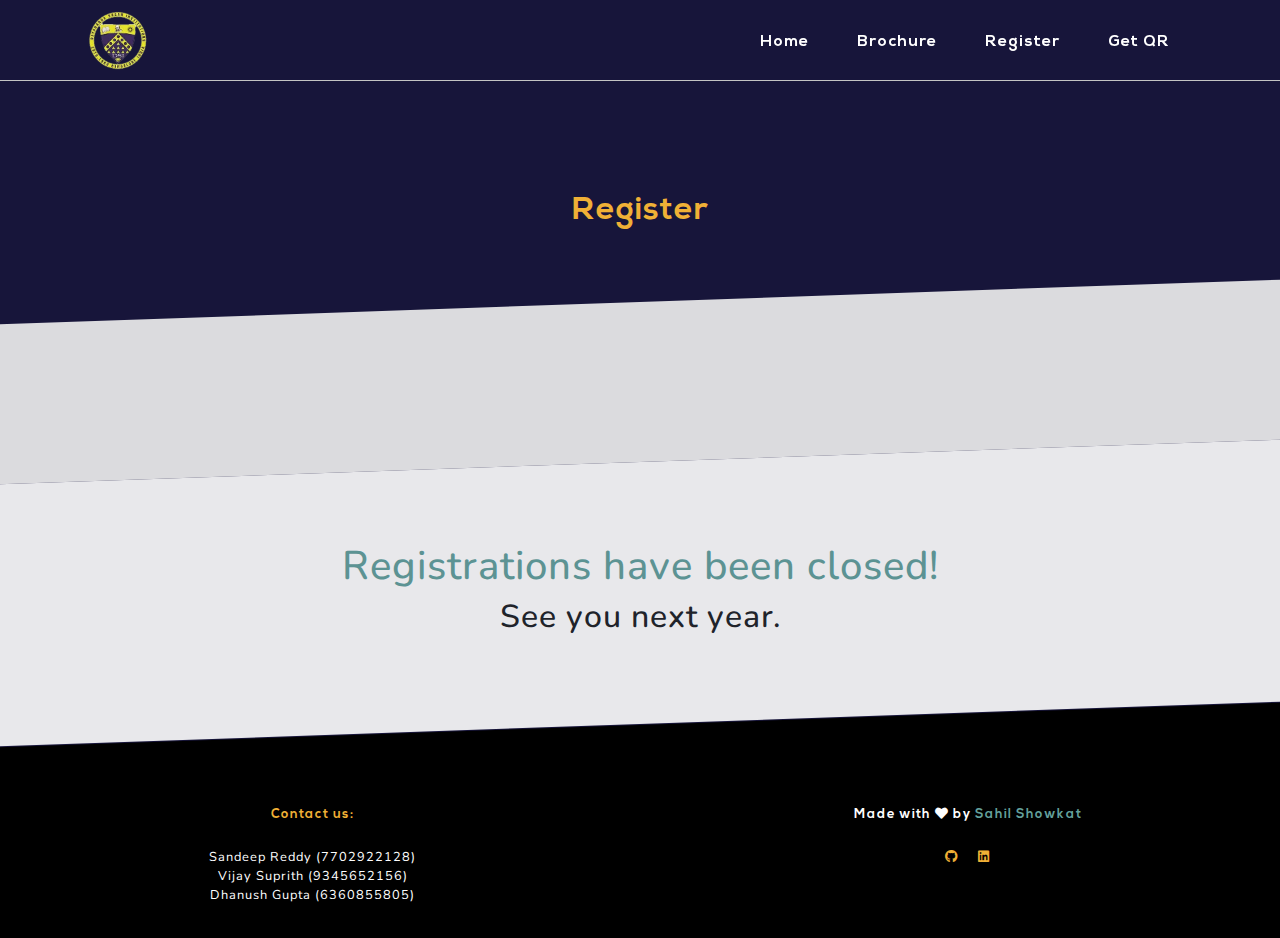
<file: register.html>
<!DOCTYPE html>
<html lang="en">
  <head>
    <meta charset="utf-8" />
    <meta
      name="viewport"
      content="width=device-width, initial-scale=1, shrink-to-fit=no, minimum-scale=1.0, maximum-scale=1.0, user-scalable=no"
    />
    <meta name="title" content="Tech Tonic by CSE DSATM 2024" />
    <meta
      name="description"
      content="It's an immersive experience designed to ignite the spark of curiosity, foster innovation, and celebrate the dynamic world of technology."
    />
    <meta name="author" content="DSATM" />
    <meta name="keywords" content="Tech Tonic, DSATM, Hackathon, Bengaluru" />
    <title>Register - Tech Tonic 2024</title>

    <!-- Bootstrap core CSS -->
    <link href="vendor/bootstrap/css/bootstrap.min.css" rel="stylesheet" />

    <!-- Custom fonts for this template -->
    <link href="vendor/fontawesome-free/css/all.min.css" rel="stylesheet" />
    <link
      href="https://fonts.googleapis.com/css?family=Varela+Round"
      rel="stylesheet"
    />
    <link
      href="https://fonts.googleapis.com/css?family=Nunito:200,200i,300,300i,400,400i,600,600i,700,700i,800,800i,900,900i"
      rel="stylesheet"
    />

    <!-- Custom styles for this template -->
    <link href="css/grayscale.min.css" rel="stylesheet" />
    <link href="css/custom2.css" rel="stylesheet" />
    <link href="css/countdown.css" rel="stylesheet" />

    <link rel="shortcut icon" type="image/x-icon" href="img/dsatm-logo.png" />
  </head>

  <body id="page-top">
    <nav
      class="navbar navbar-expand-lg navbar-light fixed-top"
      id="mainNav"
      style="border-bottom: 1px solid #c4c4c4"
    >
      <div id="navbar-container" class="container">
        <div id="navbar-top-menu">
          <div class="d-flex align-items-center justify-content-between">
            <a class="navbar-brand js-scroll-trigger" href="index.html">
              <div class="title-icon"></div>
            </a>
            <button
              class="navbar-toggler nexa"
              type="button"
              data-toggle="collapse"
              data-target="#navbarResponsive"
              aria-controls="navbarResponsive"
              aria-expanded="false"
              aria-label="Toggle navigation"
            >
              Menu &nbsp; <i class="fas fa-bars"></i>
            </button>
          </div>
        </div>
        <div class="collapse navbar-collapse" id="navbarResponsive">
          <ul id="navbar-buttons" class="navbar-nav ml-auto">
            <li class="nav-item">
              <a class="nav-link js-scroll-trigger nexa" href="index.html"
                >Home</a
              >
            </li>
            <li class="nav-item">
              <a class="nav-link js-scroll-trigger nexa" href="#">Brochure</a>
            </li>
            <li class="nav-item">
              <a class="nav-link js-scroll-trigger nexa" href="register.html"
                >Register</a
              >
            </li>
            <li class="nav-item">
              <a class="nav-link js-scroll-trigger nexa" href="getqr.html"
                >Get QR</a
              >
            </li>
          </ul>
        </div>
      </div>
    </nav>

    <section class="text-center">
      <section>
        <h1 class="sub-heading diagonal-text orange sub-heading-title">
          Register
        </h1>
      </section>

      <section class="diagonal-section white-bg" style="background: #f1f1f1">
        <div class="mx-auto diagonal-section-content">
          <div class="container nexa">
            <style>
              form {
                /*border: 1px solid red;*/
              }
              .form-group {
                margin-top: 1.5rem;
              }
              label {
                display: flex;
              }
            </style>

            
          </div>
        </div>
      </section>

      	<section class="diagonal-section white-bg">
			
				<div class="mx-auto diagonal-section-content">
				  <h1 class="text-primary text-center">Registrations have been closed!</h1>
          <h2>See you next year.</h2>
				</div>
				
			</section>

      <section
        class="diagonal-section black-bg"
        style="height: 4em; opacity: 1"
      ></section>

      <section class="footer-section black-bg">
        <div style="padding-top: 0">
          <div class="small text-center white">
            <div class="social d-flex justify-content-center"></div>
            <div class="mt-3 row d-flex justify-content-center">
              <div class="col-12 col-lg-6">
                <div class="mb-4 nexa orange-hover orange">Contact us:</div>
                <ul style="list-style-type: none; margin: 0; padding: 0">
                  <li>Sandeep Reddy (7702922128)</li>
                  <li>Vijay Suprith (9345652156)</li>
                  <li>Dhanush Gupta (6360855805)</li>
                  <li></li>
                </ul>
              </div>
              <div class="col-12 col-lg-6 copyrights-col">
                <div class="white mb-4 nexa">
                  Made with <i class="fas fa-heart"></i> by
                  <a href="https://s4hil.github.io">Sahil Showkat</a>
                </div>
                <a href="https://github.com/s4hil" class="mx-2 orange-hover">
                  <i class="fab fa-github"></i>
                </a>
                <a
                  href="https://www.linkedin.com/en/sahil-parray"
                  class="mx-2 orange-hover"
                >
                  <i class="fab fa-linkedin"></i>
                </a>
              </div>
            </div>
          </div>
        </div>
      </section>
    </section>

    <!-- Bootstrap core JavaScript -->
    <script src="vendor/jquery/jquery.min.js"></script>
    <script src="vendor/bootstrap/js/bootstrap.bundle.min.js"></script>

    <!-- Plugin JavaScript -->
    <script src="vendor/jquery-easing/jquery.easing.min.js"></script>

    <!-- Custom scripts for this template -->
    <script src="js/grayscale.js"></script>

    <!-- Custom javascript -->
    <script src="js/custom.js"></script>
    <script src="js/config.js"></script>

    <!-- Particle library
		<script src="particles/particles.js"></script>
		<script src="particles/app.js"></script> -->

    <script>
      // alert("Dear Participants,\n\nTechTonic is undergoing upgrades and will now take place at the end of April. Please hold onto your excitement for the grand return, featuring a larger prize pool and enhanced experience.\nThank you for your understanding and continued support.\n\nBest regards,\nTechTonic Organizing Committee");

      $("#upi-info").slideUp();
      $("#showUPI").click((e) => {
        e.preventDefault();
        $("#upi-info").slideToggle();
      });

      function checkDuplication(e) {
        let email = $(e).val();
        var exists = false;

        $.ajax({
          url: CHECK_DUBLICATION,
          dataType: "json",
          data: JSON.stringify({ email: email }),
          method: "POST",
          success: function (data) {
            if (data.exists == true) {
              alert("Email already registered, use a different one!");
              $("#email").val("");
              $("#email").focus();
            }
          },
          error: function () {
            console.log("Email check req err");
          },
        });
      }

      $("#register-form").on("submit", function (e) {
        e.preventDefault();
        console.log("clicked");

        let teamName = $("#team-name").val();
        let email = $("#email").val();
        let college = $("#college-name").val();

        let member1Name = $("#member-1-name").val();
        let member1Mobile = $("#member-1-mobile").val();
        let member1usn = $("#member-1-usn").val();
        let member2Name = $("#member-2-name").val();
        let member2Mobile = $("#member-2-mobile").val();
        let member2usn = $("#member-2-usn").val();
        let member3Name = $("#member-3-name").val();
        let member3Mobile = $("#member-3-mobile").val();
        let member3usn = $("#member-3-usn").val();

        // console.log(teamName);
        // console.log(email)
        // console.log(college)

        // console.log(member1Name)
        // console.log(member1Mobile)
        // console.log(member1usn)
        // console.log(member2Name)
        // console.log(member2Mobile)
        // console.log(member2usn)
        // console.log(member3Name)
        // console.log(member3Mobile)
        // console.log(member3usn)

        let domain = $("#domain").val();

        let inputs = $("input");
        var input_error = false;
        for (let i = 0; i < inputs.length; i++) {
          if (inputs[i].value == "" || inputs[i].value == null) {
            inputs[i].classList.add("is-invalid");
            input_error = true;
          }
        }
        if (input_error == false) {
          $.ajax({
            type: "POST",
            url: SAVE_DATA,
            data: new FormData(this),
            dataType: "json",
            contentType: false,
            processData: false,
            cache: false,
            beforeSend: function () {
              $("#submitForm").prop("disabled", true);
              $("#submitForm").text("Submitting...");
              $("#register-form").css("opacity", "0.5");
            },
            success: function (x) {
              console.log(x);
              $("#submitForm").prop("disabled", false);
              $("#submitForm").text("Submit");
              $("#register-form").css("opacity", "1");
              $("#register-form")[0].reset();

              if (x.status == false) {
                alert(x.msg);
              } else {
                alert("Submitted Successfully, Get QR Now!");
                window.location.href = "getqr.html";
              }
            },
            error: function (s) {
              console.log(s.responseText);
            },
          });
        }
      });

      $("#events").on("change", function () {
        let op = "";
        let x = $(this).val();
        let index = team_sizes.findIndex((item) => item.name == x);
        let size = team_sizes[index].size;
        let name = team_sizes[index].name;

        for (let i = 0; i < size; i++) {
          let num = i + 1;
          op += `
	        			<div class="form-group">
                        	<label id='leader-name-label'>Member Name - ${num}</label>
                            <input class="form-control" name="member-${num}-name" type="text" id="member-${num}-name">
                        </div>
                        <div class="form-group">
                        	<label id='leader-mobile-label'>Member Mobile - ${num}</label>
                            <input class="form-control" name="member-${num}-mobile" type="text"  id="member-${num}-mobile">
                        </div>
                        <div class="form-group">
                        	<label id='leader-usn-label'>Member USN - ${num}</label>
                            <input class="form-control" name="member-${num}-usn" type="text" id="member-${num}-usn">
                        </div>
	        		`;
        }
        $(".member-box").html(op);
        if (name == "Code Arena") {
          $("#code-arena-domain").show();
          $("#code-arena-size-box").show();
        }
        if (name == "Gaming (BGMI)" || name == "Gaming (FreeFire)") {
          $("#leader-name-label").text("Leader Name");
          $("#leader-mobile-label").text("Leader WhatsApp Number");
          $("#leader-usn-label").text("Leader USN Number");
        }

        if (
          name == "Vision Xpo" ||
          name == "Artify" ||
          name == "Robo Rally" ||
          name == "Trade Rave"
        ) {
          $("#txn-id-input").remove();
          $("#qr-input").remove();
        }
      });

      function handleSize() {
        let num = $("#code-arena-size").val();
        console.log(num);
        if (num == 3) {
          $("#member-4-usn").val("NA");
          $("#member-4-name").val("NA");
          $("#member-4-mobile").val("NA");
          $("#member-4-usn").attr("disabled", true);
          $("#member-4-name").attr("disabled", true);
          $("#member-4-mobile").attr("disabled", true);
        }
      }
    </script>
  </body>
</html>
</file>
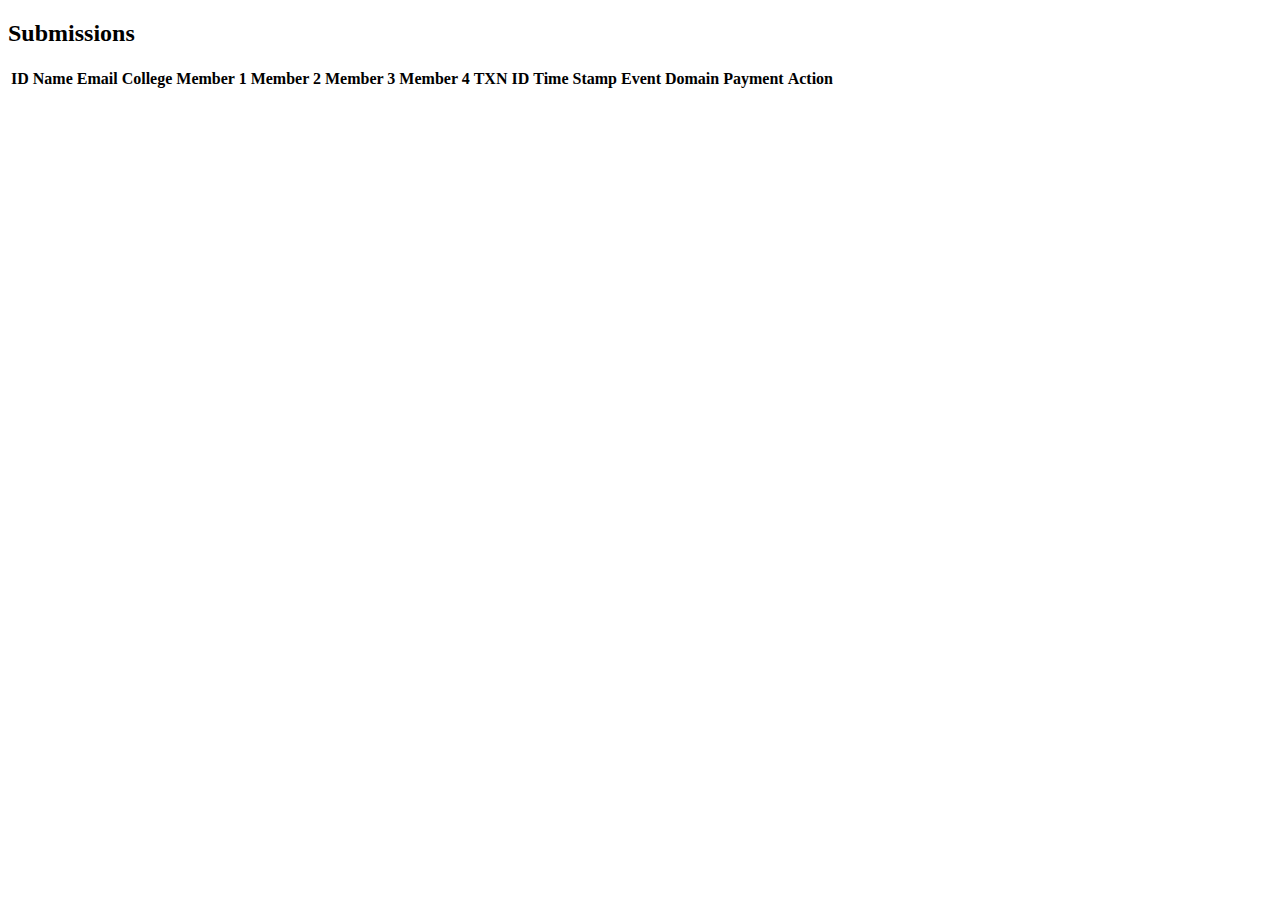
<file: admin/export.html>
<!DOCTYPE html>
<html>
<head>
    <title>Admin - Tech Tonic</title>
</head>
<body>
    <div class="flex justify-content-center m-5">
        <h2 class="alert alert-info text-center">Submissions</h2>
        <table class="table table-striped mt-2" id="table">
            <thead>
                <tr class="bg-dark text-white">
                    <th>ID</th>
                    <th>Name</th>
                    <th>Email</th>
                    <th>College</th>
                    <th class="hidden">Member 1</th>
                    <th class="hidden">Member 2</th>
                    <th class="hidden">Member 3</th>
                    <th class="hidden">Member 4</th>
                    <th class="hidden">TXN ID</th>
                    <th class="hidden">Time Stamp</th>
                    <th>Event</th>
                    <th>Domain</th>
                    <th>Payment</th>
                    <th>Action</th>
                </tr>
            </thead>
            <tbody id="table-body">
                
            </tbody>
        </table>
    </div>
    <script src="../vendor/jquery/jquery.min.js"></script>
    <script src="../js/jquery.table2excel.min.js"></script>
    <script src="../js/config.js"></script>
    <script>
        
        $(document).ready(()=>{

            let key = prompt("Enter Key");

                let output = "";

                $.ajax({
                    url: GET_SUBMISSIONS_URL,
                    method: "POST",
                    data: JSON.stringify({key: key}),
                    dataType: "json",
                    success: function (data) {
                        console.log(data);
                        let x = data.submissions;
                        if (data.status == false) {
                            alert(data.msg);
                        }
                        else{
                            for(let i = 0; i < x.length; i++){
                                output += `
                                        <tr>
                                            <td>${x[i].id}</td>
                                            <td>${x[i].team_name}</td>
                                            <td>${x[i].email}</td>
                                            <td>${x[i].college_name}</td>
                                            <td>(${x[i].member1})</td>
                                            <td>(${x[i].member2})</td>
                                            <td>(${x[i].member3})</td>
                                            <td>(${x[i].member4})</td>
                                            <td>${x[i].txn_id}</td>
                                            <td>${x[i].timestamp}</td>
                                            <td>${x[i].event}</td>
                                            <td>${x[i].domain}</td>
                                            <td>
                                                <a target='_blank' class='btn btn-warning' href="`+ UPLOAD_DIR +`${x[i].payment_sc}">View</a>
                                            </td>
                                            <td>
                                                <button class='del-sub btn btn-danger' email-id="${x[i].email}">Delete</button>
                                            </td>
                                        </tr>
                                    `;
                            }
                            $("#table-body").html(output);
                            $("#table").table2excel({
                                name: "Submissions",
                                filename: new Date()+" submissions.xls",
                                preserveColors: false
                            });
                        }
                    },
                    error: function () {
                        console.log("req err");
                    }
                })

        });

    </script>
</body>
</html>
</file>
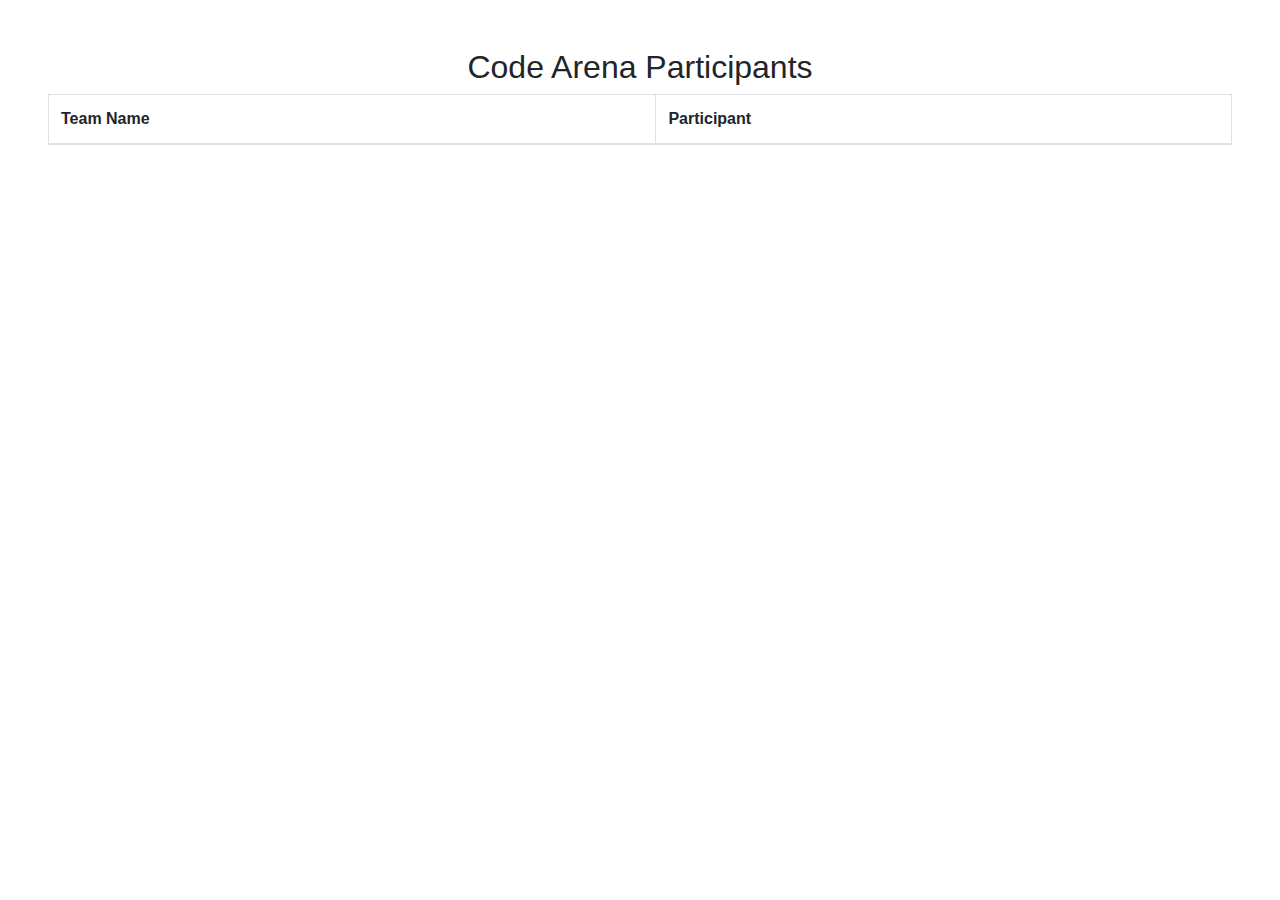
<file: admin/participants.html>
<!DOCTYPE html>
<html>
<head>
    <title>Admin - Code Arena</title>
    <link rel="stylesheet" type="text/css" href="bootstrap.min.css">
</head>
<body>
    <div class="flex justify-content-center m-5">
        <h2 class="text-center">Code Arena Participants</h2>
        <table class="table table-bordered mt-2" id="table">
            <thead>
                <tr>
                    <th>Team Name</th>
                    <th>Participant</th>
                </tr>
            </thead>
            <tbody id="table-body">
                
            </tbody>
        </table>
    </div>
    <script src="../vendor/jquery/jquery.min.js"></script>
    <script src="../js/jquery.table2excel.min.js"></script>
    <script src="../js/config.js"></script>
    <script>
        
        $(document).ready(()=>{

                let output = "";

                $.ajax({
                    url: GET_ALL_TEAMS,
                    method: "GET",
                    dataType: "json",
                    success: function (data) {
                        console.log(data);
                        let x = data.data;
                        if (data.status == false) {
                            alert(data.msg);
                        }
                        else{
                            for(let i = 0; i < x.length; i++){
                                let a = x[i]['team'].team_id;
                                console.log(a);
                                output += `
                                        <tr>
                                            <td>${x[i]['team'].team_id}</td>
                                            <td>
                                                `+ x[i]['team'].members[0] +`<br><hr> 
                                                `+ x[i]['team'].members[1] +`<br> <hr>
                                                `+ x[i]['team'].members[2] +`<br> <hr>
                                            </td>
                                        </tr>
                                    `;
                            }
                            $("#table-body").html(output);
                            $(".member").slideUp();
                        }
                    },
                    error: function () {
                        console.log("req err");
                    }
                })

        });

        $("#show-members").click((e)=>{
            $(".member").slideToggle();
        });

        $("#export").click(()=>{
            $(".member").show();
            $("#table").table2excel({
                name: "Submissions",
                filename: new Date()+" submissions.xls", // do include extension
                preserveColors: false // set to true if you want background colors and font colors preserved
            });
        });

    </script>
</body>
</html>
</file>
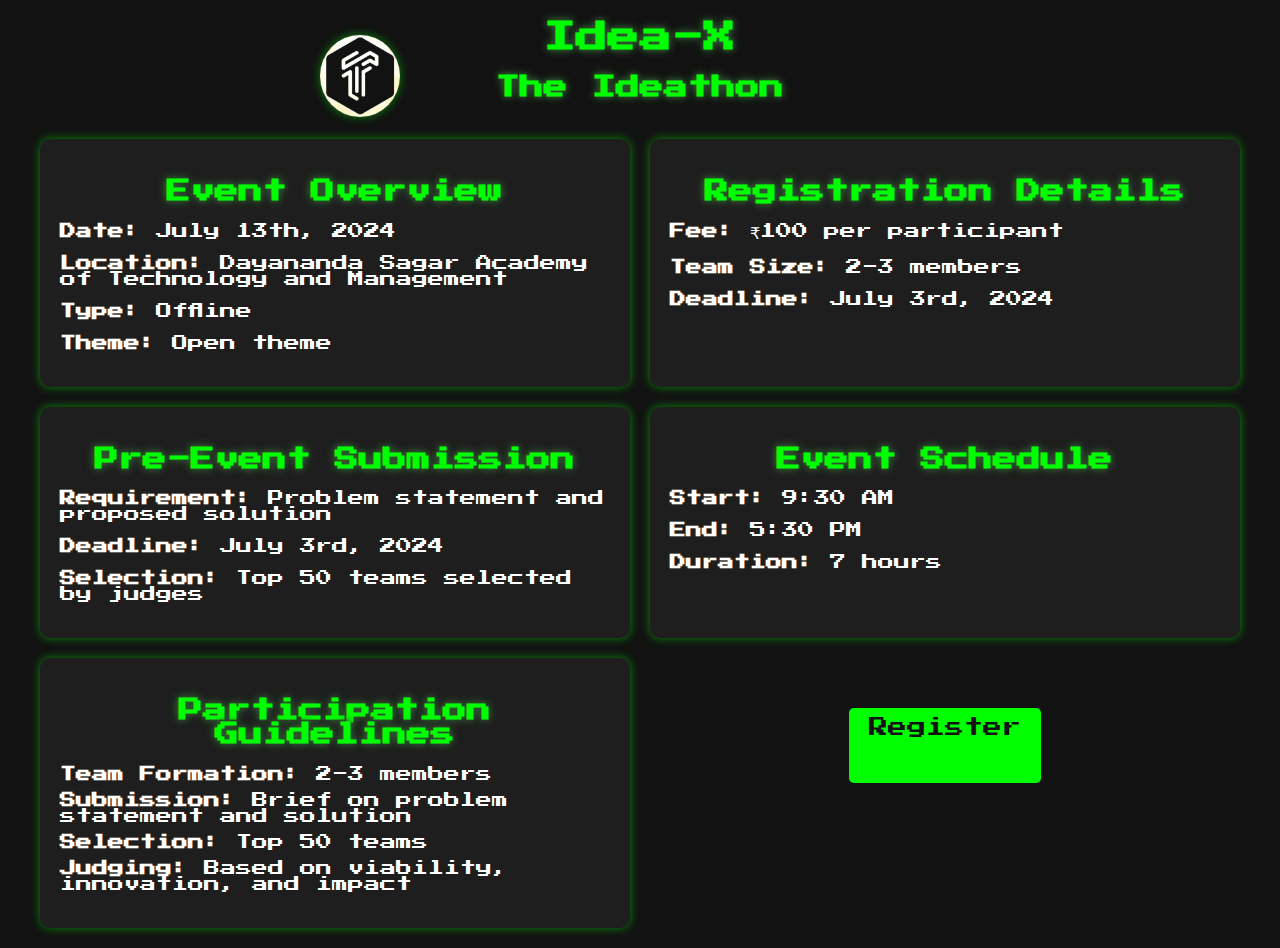
<file: events/idea-x.html>
<!DOCTYPE html>
<html lang="en">
  <head>
    <meta charset="UTF-8" />
    <meta name="viewport" content="width=device-width, initial-scale=1.0" />
    <link rel="stylesheet" href="styles.css" />
    <link
      href="https://fonts.googleapis.com/css2?family=Press+Start+2P&display=swap"
      rel="stylesheet"
    />
    <title>IdeaX - Tech Event</title>
    <style>
      body {
        font-family: "Press Start 2P", cursive;
        background-color: #121212;
        color: #ffffff;
        margin: 0;
        padding: 0;
      }

      h1,
      h2 {
        text-align: center;
        color: #00ff00;
        text-shadow: 0 0 5px #2d522d, 0 0 10px #3e7b3e;
      }

      .container {
        display: grid;
        grid-template-columns: 1fr 1fr;
        gap: 20px;
        padding: 20px;
        margin: 0 auto;
        max-width: 1200px;
      }

      .box {
        background: #1e1e1e;
        border-radius: 10px;
        padding: 20px;
        box-shadow: 0 0 10px rgba(0, 255, 0, 0.5);
        transition: transform 0.3s, box-shadow 0.3s;
      }

      .box:hover {
        transform: translateY(-10px);
        box-shadow: 0 0 20px rgba(0, 255, 0, 0.8);
      }

      .nav-item {
        display: flex;
        justify-content: center;
        margin-top: 50px;
        max-height: 75px;
      }

      .nav-link {
        font-family: "Press Start 2P", cursive;
        font-size: 1.2em;
        padding: 10px 20px;
        background-color: #00ff00;
        color: #121212;
        border-radius: 5px;
        text-decoration: none;
        transition: background-color 0.3s, color 0.3s;
      }

      .nav-link:hover {
        background-color: #009900;
        color: #fff;
      }

      ul {
        list-style-type: none;
        padding: 0;
      }

      li {
        margin-bottom: 10px;
      }
    </style>
  </head>
  <body>
    <a href="../index.html"
      ><img src="images/logo.png" alt="Logo" id="logo"
    /></a>
    <h1>Idea-X</h1>
    <h2>The Ideathon</h2>

    <div class="container">
      <div class="box">
        <h2>Event Overview</h2>
        <p><strong>Date:</strong> July 13th, 2024</p>
        <p>
          <strong>Location:</strong> Dayananda Sagar Academy of Technology and
          Management
        </p>
        <p><strong>Type:</strong> Offline</p>
        <p><strong>Theme:</strong> Open theme</p>
      </div>
      <div class="box">
        <h2>Registration Details</h2>
        <p><strong>Fee:</strong> ₹100 per participant</p>
        <p><strong>Team Size:</strong> 2-3 members</p>
        <p><strong>Deadline:</strong> July 3rd, 2024</p>
      </div>
      <div class="box">
        <h2>Pre-Event Submission</h2>
        <p>
          <strong>Requirement:</strong> Problem statement and proposed solution
        </p>
        <p><strong>Deadline:</strong> July 3rd, 2024</p>
        <p><strong>Selection:</strong> Top 50 teams selected by judges</p>
      </div>
      <div class="box">
        <h2>Event Schedule</h2>
        <p><strong>Start:</strong> 9:30 AM</p>
        <p><strong>End:</strong> 5:30 PM</p>
        <p><strong>Duration:</strong> 7 hours</p>
      </div>
      <div class="box">
        <h2>Participation Guidelines</h2>
        <ul>
          <li><strong>Team Formation:</strong> 2-3 members</li>
          <li>
            <strong>Submission:</strong> Brief on problem statement and solution
          </li>
          <li><strong>Selection:</strong> Top 50 teams</li>

          <li>
            <strong>Judging:</strong> Based on viability, innovation, and impact
          </li>
        </ul>
      </div>
      <div class="nav-item">
        <a class="nav-link js-scroll-trigger nexa" href="../register.html"
          >Register</a
        >
      </div>
    </div>
  </body>
</html>
</file>
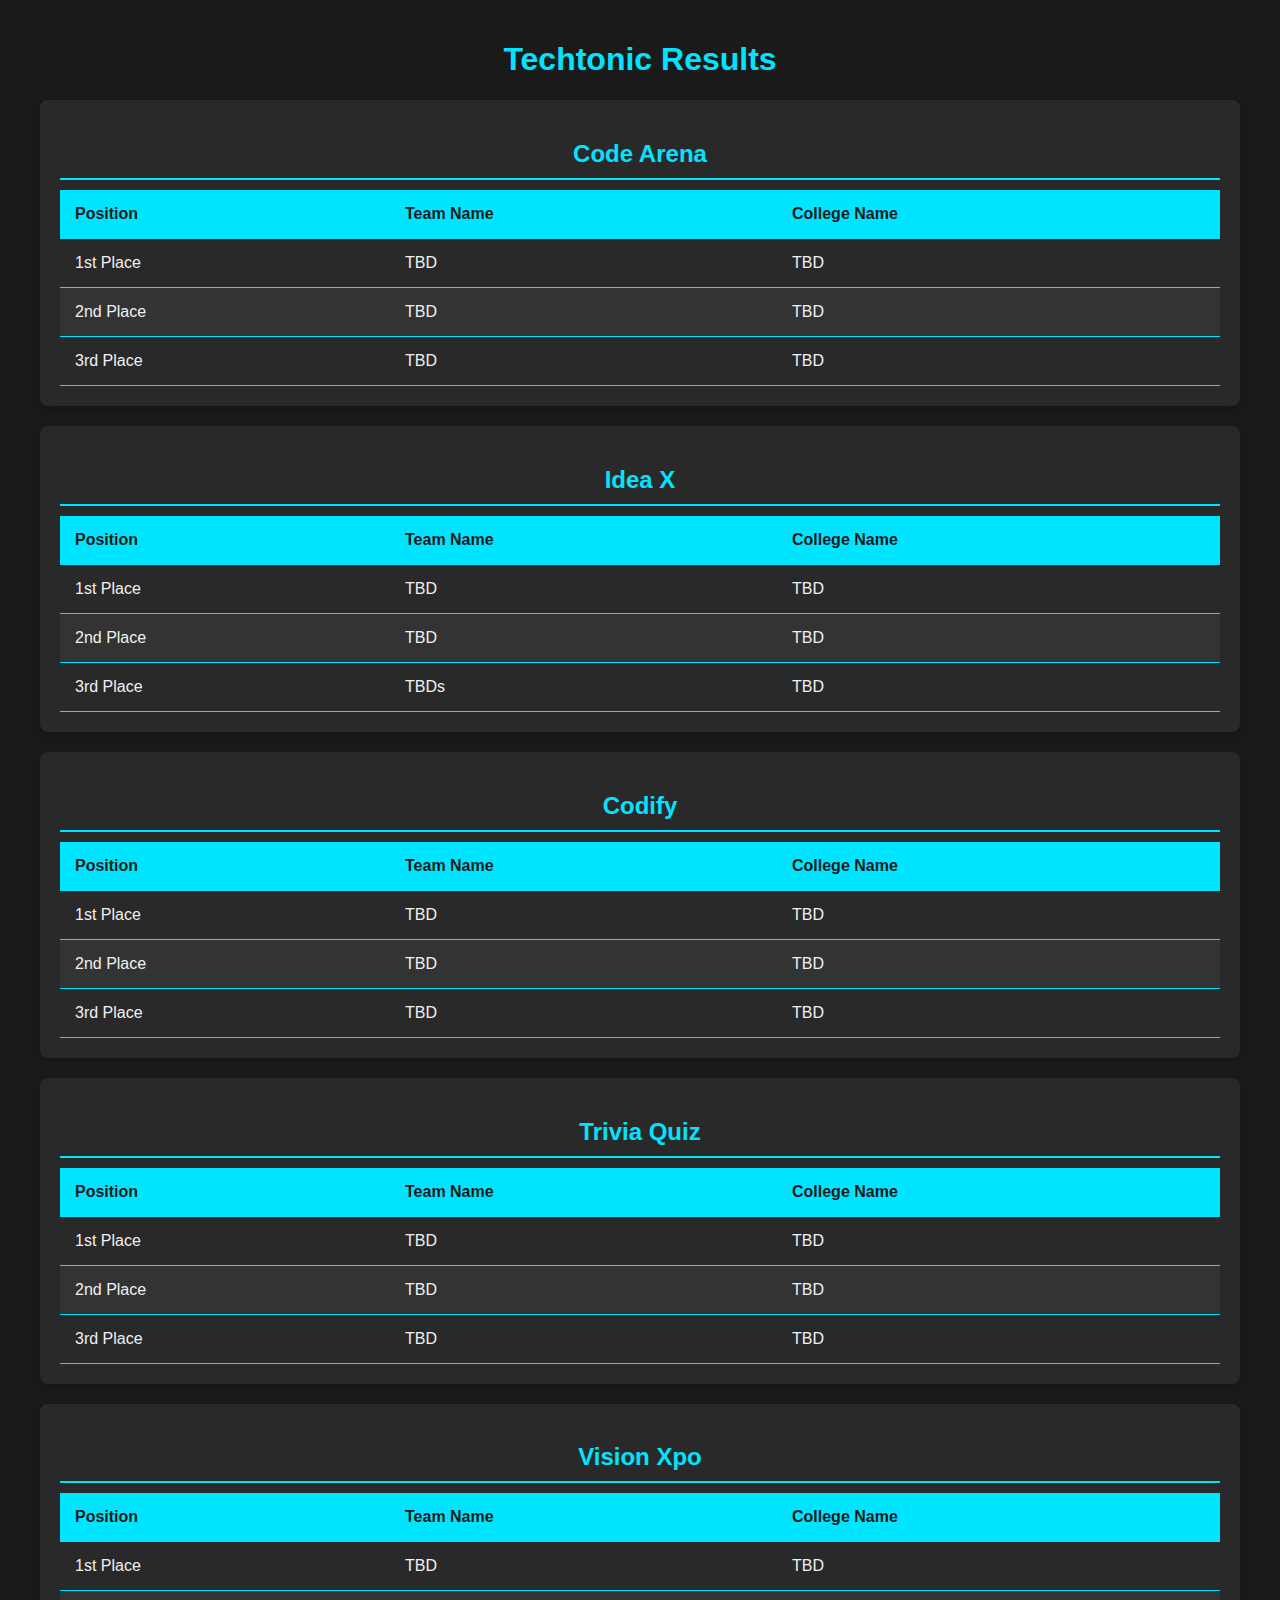
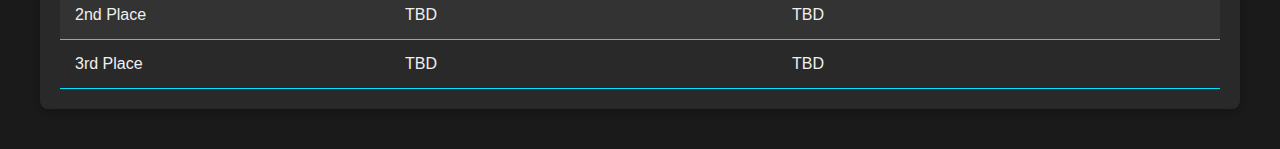
<file: events/results.html>
<!DOCTYPE html>
<html lang="en">
<head>
    <meta charset="UTF-8">
    <meta name="viewport" content="width=device-width, initial-scale=1.0">
    <title>TechTonic Results</title>
    <style>
        body {
            font-family: 'Arial', sans-serif;
            background-color: #1a1a1a;
            color: #f0f0f0;
            margin: 0;
            padding: 20px;
        }

        h1, h2 {
            text-align: center;
            color: #00e5ff;
        }

        .container {
            max-width: 1200px;
            margin: 0 auto;
        }

        .event {
            background: #292929;
            border-radius: 8px;
            padding: 20px;
            margin-bottom: 20px;
            box-shadow: 0 4px 8px rgba(0, 0, 0, 0.2);
        }

        .event h2 {
            margin-bottom: 10px;
            border-bottom: 2px solid #00e5ff;
            padding-bottom: 10px;
        }

        .results-table {
            width: 100%;
            border-collapse: collapse;
        }

        .results-table th, .results-table td {
            padding: 15px;
            text-align: left;
            border-bottom: 1px solid #00e5ff;
        }

        .results-table th {
            background-color: #00e5ff;
            color: #1a1a1a;
        }

        .results-table tr:nth-child(even) {
            background-color: #333;
        }

        .results-table tr:hover {
            background-color: #444;
        }

        @media (max-width: 768px) {
            .results-table th, .results-table td {
                display: block;
                width: 100%;
            }
        }
    </style>
</head>
<body>
    <div class="container">
        <h1>Techtonic Results</h1>

        <div class="event">
            <h2>Code Arena</h2>
            <table class="results-table">
                <thead>
                    <tr>
                        <th>Position</th>
                        <th>Team Name</th>
                        <th>College Name</th>
                    </tr>
                </thead>
                <tbody>
                    <tr>
                        <td>1st Place</td>
                        <td>TBD</td>
                        <td>TBD</td>
                    </tr>
                    <tr>
                        <td>2nd Place</td>
                        <td>TBD</td>
                        <td>TBD</td>
                    </tr>
                    <tr>
                        <td>3rd Place</td>
                        <td>TBD</td>
                        <td>TBD</td>
                    </tr>
                </tbody>
            </table>
        </div>

        <div class="event">
            <h2>Idea X</h2>
            <table class="results-table">
                <thead>
                    <tr>
                        <th>Position</th>
                        <th>Team Name</th>
                        <th>College Name</th>
                    </tr>
                </thead>
                <tbody>
                    <tr>
                        <td>1st Place</td>
                        <td>TBD</td>
                        <td>TBD</td>
                    </tr>
                    <tr>
                        <td>2nd Place</td>
                        <td>TBD</td>
                        <td>TBD</td>
                    </tr>
                    <tr>
                        <td>3rd Place</td>
                        <td>TBDs</td>
                        <td>TBD</td>
                    </tr>
                </tbody>
            </table>
        </div>

        <div class="event">
            <h2>Codify</h2>
            <table class="results-table">
                <thead>
                    <tr>
                        <th>Position</th>
                        <th>Team Name</th>
                        <th>College Name</th>
                    </tr>
                </thead>
                <tbody>
                    <tr>
                        <td>1st Place</td>
                        <td>TBD</td>
                        <td>TBD</td>
                    </tr>
                    <tr>
                        <td>2nd Place</td>
                        <td>TBD</td>
                        <td>TBD</td>
                    </tr>
                    <tr>
                        <td>3rd Place</td>
                        <td>TBD</td>
                        <td>TBD</td>
                    </tr>
                </tbody>
            </table>
        </div>

        <div class="event">
            <h2>Trivia Quiz</h2>
            <table class="results-table">
                <thead>
                    <tr>
                        <th>Position</th>
                        <th>Team Name</th>
                        <th>College Name</th>
                    </tr>
                </thead>
                <tbody>
                    <tr>
                        <td>1st Place</td>
                        <td>TBD</td>
                        <td>TBD</td>
                    </tr>
                    <tr>
                        <td>2nd Place</td>
                        <td>TBD</td>
                        <td>TBD</td>
                    </tr>
                    <tr>
                        <td>3rd Place</td>
                        <td>TBD</td>
                        <td>TBD</td>
                    </tr>
                </tbody>
            </table>
        </div>

        <div class="event">
            <h2>Vision Xpo</h2>
            <table class="results-table">
                <thead>
                    <tr>
                        <th>Position</th>
                        <th>Team Name</th>
                        <th>College Name</th>
                    </tr>
                </thead>
                <tbody>
                    <tr>
                        <td>1st Place</td>
                        <td>TBD</td>
                        <td>TBD</td>
                    </tr>
                    <tr>
                        <td>2nd Place</td>
                        <td>TBD</td>
                        <td>TBD</td>
                    </tr>
                    <tr>
                        <td>3rd Place</td>
                        <td>TBD</td>
                        <td>TBD</td>
                    </tr>
                </tbody>
            </table>
        </div>
    </div>
</body>
</html>
</file>
<file: css/loader.css>
.loader  {
  animation: rotate 1s infinite;  
  height: 50px;
  width: 50px;
}

.loader:before,
.loader:after {   
  border-radius: 50%;
  content: '';
  display: block;
  height: 20px;  
  width: 20px;
}
.loader:before {
  animation: ball1 1s infinite;  
  background-color: #cb2025;
  box-shadow: 30px 0 0 #f8b334;
  margin-bottom: 10px;
}
.loader:after {
  animation: ball2 1s infinite; 
  background-color: #00a096;
  box-shadow: 30px 0 0 #97bf0d;
}

@keyframes rotate {
  0% { 
    -webkit-transform: rotate(0deg) scale(0.8); 
    -moz-transform: rotate(0deg) scale(0.8);
  }
  50% { 
    -webkit-transform: rotate(360deg) scale(1.2); 
    -moz-transform: rotate(360deg) scale(1.2);
  }
  100% { 
    -webkit-transform: rotate(720deg) scale(0.8); 
    -moz-transform: rotate(720deg) scale(0.8);
  }
}

@keyframes ball1 {
  0% {
    box-shadow: 30px 0 0 #f8b334;
  }
  50% {
    box-shadow: 0 0 0 #f8b334;
    margin-bottom: 0;
    -webkit-transform: translate(15px,15px);
    -moz-transform: translate(15px, 15px);
  }
  100% {
    box-shadow: 30px 0 0 #f8b334;
    margin-bottom: 10px;
  }
}

@keyframes ball2 {
  0% {
    box-shadow: 30px 0 0 #97bf0d;
  }
  50% {
    box-shadow: 0 0 0 #97bf0d;
    margin-top: -20px;
    -webkit-transform: translate(15px,15px);
    -moz-transform: translate(15px, 15px);
  }
  100% {
    box-shadow: 30px 0 0 #97bf0d;
    margin-top: 0;
  }
}
</file>
<file: css/custom2.css>
body {
  margin: 0;
  padding: 0;
  background: #17153a;
}
#particles-js { 
    width: 100%;
    height: 100%;
    position: fixed;
    z-index: -10;
    top: 0;
    left: 0;
	background-color: #17153a; 
	background-image: url(""); 
	background-repeat: no-repeat; 
	background-size: cover; 
	-webkit-background-size: cover;
	-moz-background-size: cover;
	-o-background-size: cover;
}

.sub-heading-title {
	padding: 6em 0 2em 0;
}

.rules-list li{
  margin-top: .5rem;
}

@media only screen and (max-width: 768px){
  .copyrights-col{
    margin-top: 1.5rem;
  }
}

.vertical-padding {
	padding: 6em 0 6em 0;
}

.diagonal-section {
	z-index: 30; 
	position: relative;
	opacity: 0.9;
	transform: skewY(-2deg); 
	-ms-transform: skewY(-2deg); 
	-webkit-transform: skewY(-2deg);
}

.footer-section {
	margin-top: -2em;
	padding: 2em 0 2em 0;
	opacity: 1;
}

.foreground {
	z-index: 3;
	position: relative;
}

.white-bg {
	background: white; 
}

.transparent-bg {
	background: transparent; 
}

.black-bg {
	background: black;
}

.diagonal-section-content {
	padding: 5em 0 5em 0; 
	transform: skewY(2deg); 
	-ms-transform: skewY(2deg); 
	-webkit-transform: skewY(2deg);
}

header, section {
	z-index: 3;
	position: relative;
	overflow: hidden;	
}

.dark-blue-bg {
  background: transparent;
}

.faq-bubble {
  padding-bottom: 2em;
}

.zoom {
  transition: transform 0.2s; /* Animation */
}

.zoom:hover {
  transform: scale(
    1.1
  ); /* (150% zoom - Note: if the zoom is too large, it will go outside of the viewport) */
}

.descriptor {
  margin-bottom: 1em;
}

.img-box {
  display: inline-block;
  width: 75%;
}

.top-borders {
  border-top-right-radius: 3em;
  border-top-left-radius: 3em;
}

.bottom-borders {
  border-bottom-right-radius: 3em;
  border-bottom-left-radius: 3em;
}

.workshop-item {
  width: 100%;
  height: 100%;
  border-radius: 6em;
  overflow: hidden;
}

.border-box {
  margin-bottom: 2em;
}

.workshop-item-image {
  border: 0;
}

.workshop-item-textbox {
  padding: 3% !important;
  background-color: #161616 !important;
  border: 0;
}

.column {
  float: left;
  width: 33.3%;
  margin-bottom: 16px;
  padding: 0 8px;
}

.image-showcase {
	z-index: 3;
	position: relative;
}

@media (min-width: 991.98px) {
	#team {
		margin-right: 7em;
	}
}
@media (max-width: 1200px) {
	.front-image-box {
		margin-bottom: 7em;
	}
	.first-image {
		margin-bottom: 8em;
	}
}

.card {
  box-shadow: 0 4px 8px 0 rgba(0, 0, 0, 0.2);
}

.container {
  padding: 0 16px;
}

.container::after,
.row::after {
  content: "";
  clear: both;
  display: table;
}

.title {
  color: grey;
}

.col-xl-4 {
  margin-bottom: 1em;
}

.team-card {
  height: 100%;
}

.team-image {
  border-top-right-radius: 3em;
  border-top-left-radius: 3em;
}

.team-textbox {
  height: auto;
  background: black;
  border-bottom-right-radius: 3em;
  border-bottom-left-radius: 3em;
}

.team-name {
  padding: 0.5em;
  margin: 0;
}

.team-study {
}

.team-social {
  padding-bottom: 0.5em;
}

.social-button {
  margin: 0.5em;
}

.accessible {
  position: relative;
  z-index: 2;
}

.custom-tooltip {
  position: relative;
  display: inline;
}

.custom-tooltip .custom-tooltiptext {
  visibility: hidden;
  width: 100%;
  background-color: black;
  color: #fff;
  text-align: center;
  border-radius: 6px;
  padding: 5px 0;
  position: absolute;
  z-index: 1;
  top: 280%;
  left: 15%;
  margin-left: -60px;
}

.custom-tooltip .custom-tooltiptext::after {
  content: "";
  position: absolute;
  bottom: 100%;
  left: 50%;
  margin-left: -5px;
  border-width: 5px;
  border-style: solid;
  border-color: transparent transparent black transparent;
}

.custom-tooltip:hover .custom-tooltiptext {
  visibility: visible;
}

#mlh-trust-badge {
	display:block;
	max-width:120px!important;
	min-width:50px!important;
	position:fixed;
	/* ---- This number is very important so menu doesn't overlap ---- */
	right:10px!important;
	top:0;
	width:10%;
	z-index:10000
}

/* ---- Mobile only styling ---- */
@media (max-width: 991.98px) {
	.navbar-toggler {
		margin-right: 4em!important;
	}
  nav {
    width: 100%;
  }

  #navbar-container,
  #navbar-top-menu {
    width: 100%;
  }

  .subscribe-for-updates {
    font-size: 3.5vw !important;
  }

  .container {
    width: 100%;
  }

  .navbar-toggler {
    align-self: inherit;
    position: initial;
  }

  .navbar-brand {
    display: inline-flex;
  }

  #mainNav {
    background-color: transparent;
  }

  .navbar {
    padding: 0;
  }
  .navbar-collapse {
    width: 100%;
  }

  .projects-section .project-text {
    padding: 3% !important;
  }
  
  .project-text {
    padding: 3% !important;
  }

  #mainNav .navbar-toggler {
    color: #F0B036;
    border: 2px solid #ccc;
    border-radius: 30px;
  }
  
  #mainNav .navbar-toggler:hover, #mainNav .navbar-toggler:focus {
    color: #F0B036;
    border-color: #F0B036;
  }

  #mainNav .navbar-toggler:active {
    color: #A07524;
    border-color: #A07524;
  }

  #mainNav.navbar-shrink .nav-link {
    text-align: center;
  }

  #navbar-buttons li {
    border-top: 1px solid white;
    border-bottom: 1px solid white;
  }

  .btn-primary {
    margin-bottom: 50px !important;
  }
}

.subscribe-for-updates {
  font-size: 2vw;
}

/* ---- Prevent user from being able to double click ---- */
.no-select {
  -webkit-user-select: none; /* webkit (safari, chrome) browsers */
  -moz-user-select: none; /* mozilla browsers */
  -khtml-user-select: none; /* webkit (konqueror) browsers */
  -ms-user-select: none; /* IE10+ */
}

#mainNav .nav-link {
  -webkit-text-fill-color: white;
  padding: 1.5rem 1.5rem 1.25rem;
  border: 0;
}

#mainNav .nav-link:hover {
  -webkit-text-fill-color: white;
}

#mainNav .navbar-brand {
  -webkit-text-fill-color: white;
}

#mainNav {
  border-bottom: 1px solid rgba(0, 0, 0, 0);
  transition: 0.5s ease-in-out;
}

#mainNav.navbar-shrink {
  background-color: rgba(0, 0, 0, 0.8);
  border-bottom: 1px solid white;
  transition: 0.5s ease-in-out;
}

#mainNav.navbar-shrink .nav-link {
  color: #161616;
  padding: 1.5rem 1.5rem 1.25rem;
  border: 0;
}

#mainNav.navbar-shrink .nav-link.active {
  -webkit-text-fill-color: rgba(255, 255, 255, 1);
  border: 0;
}

.title-icon {
  width: 64px;
  height: 64px;
  background: url("../img/dsatm-logo.png");
  background-size: 64px 64px;
}

.hidden-anchor {
  position: relative;
  top: -15px;
}

/* ---- Custom title font ---- */
@font-face {
  font-family: "Title";
  src: url("../fonts/NexaBold.eot"); /* IE9 Compat Modes */
  src: url("../font/NexaBold.woff2") format("woff2"),
    /* Modern Browsers */ url("../font/NexaBold.woff") format("woff"),
    /* Modern Browsers */ url("../fonts/NexaBold.svg") format("svg"),
    /* Legacy iOS */ url("../fonts/NexaBold.ttf") format("truetype"),
    /* Safari, Android, iOS */ url("../fonts/NexaBold.eot?#iefix")
      format("embedded-opentype"),
    url("../fonts/NexaBold.otf") format("opentype"); /* Open Type Font */
  font-weight: normal;
  font-style: normal;
}

@font-face {
  font-family: "ProximaRegular";
  src: url("../font/ProximaNovaRegular.otf");
  font-weight: normal;
  font-size: normal;
}

@font-face {
  font-family: "SubBtnText";
  src: url("../font/ProximaNovaBold.otf");
  font-weight: normal;
  font-size: normal;
}

.inline {
  display: inline-block;
}

.projects-section .project-text hr {
  border-color: #32adff;
}

.projects-section .project-text {
  padding: 10%;
}

.masthead h2,
.sub-heading {
  text-align: center;
  font-family: "Title";
  color: white;
  font-size: 2rem;
}
p {
	margin: 0;
}

.nexa {
	font-family: "Title";
}

.black {
	color: #000 !important;
}


.orange, .orange-hover {
	color: #F0B036 !important;
}

.orange-hover:focus, .orange-hover:hover {
    text-decoration: none;
	color: #A07524 !important;
}

.blue {
	color: #64a19d !important;
}

.white {
	color: #fff !important;
}

.masthead h1,
.title-text {
  font-family: "Title";
  text-align: center;
  opacity: 1;
  background: url("../img/title-scrolling.png");
  background-repeat: repeat-x;
  -webkit-background-clip: text;
  -webkit-text-fill-color: transparent;
  animation: animate 150s linear infinite;
}
@keyframes animate {
  from {
    background-position: 0 0;
  }
  /*use negative width if you want it to flow right to left else and positive for left to right*/
  to {
    background-position: -10000px 0;
  }
}

.mb-5,
.my-5 {
  margin-bottom: 2rem !important;
}

@media (min-width: 992px) {
  .masthead h2 {
    max-width: 40rem;
    font-size: 2rem;
  }
}

/* ---- Button css ---- */
.btn-primary {
  background-color: rgba(240, 176, 54);
  padding-top: 0.5rem;
  padding-bottom: 0.5rem;
  border-radius: 30px;
  color: black;
  margin: 0 8px;
  font-family: "SubBtnText";
  font-size: 1.5rem;
  text-transform: none;
  letter-spacing: 0px;
}

.btn-primary:hover {
  background-color: rgba(240, 176, 54, 0.5);
  color: black;
}

.btn-primary:focus {
  background-color: rgba(240, 176, 54, 0.3) !important;
  color: #888;
}

.btn-primary:active {
  background-color: rgba(240, 176, 54, 0.5) !important;
  color: #888 !important;
}

/* ---- Description text ---- */
.text-white-50 {
  color: white !important;
}

.card {
  border-radius: 50px;
}

#inputEmail {
  border-radius: 30px;
}
.masthead {
  z-index: 3;
  position: relative;
  width: 100%;
  height: auto;
  min-height: 35rem;
  padding-top: 10rem;
  background: url("");
  background-position: center;
  background-repeat: no-repeat;
  background-attachment: scroll;
  background-size: cover;
  padding-bottom: 0;
}

/* nav bar */
.nav-item {
  font-family: "ProximaRegular";
}

/* Schedule*/
#schedSat {
  display: inline-block;
}
#schedSun {
  display: inline-block;
}
.schedule .table {
  border-left: #1f1f1f 0.8rem solid;
  overflow-wrap: normal;
  margin-top: 10px;
}

.schedule{
  margin-top: 20px;
}

.table th {
  text-align: center;
  overflow-wrap: normal;
  
}

.table td {
  
}

.table tbody tr td {
  vertical-align: middle;
  font-weight: 900;
  font-size: 1.0rem;
  width: 180px;
}

.schedule header div {
    font-family: "Title";
    font-size: 6rem;
    text-align: right;
    vertical-align: middle;
    text-transform: capitalize;
}

/* Sponsors */

.diagonal {
  position: absolute;
  top: 0;
  bottom: 0;
  right: 0;
  left: 0;
  width: 100%;
  height: 100%;
  transform: skewY(-2deg);
  transform-origin: top left;
}

.diagonal-top {
  position: absolute;
  top: 0;
  bottom: 0;
  right: 0;
  left: 0;
  width: 100%;
  height: 100%;
  transform: skewY(-2deg);
  transform-origin: bottom right;
}

.diagonal-text {
  position: relative;
  text-align: center;
}

.sponsors-container {
  padding: 1rem 30px 1.5rem;
  background: white;
}

.sponsor-tier {
  color: #;
}

.sponsor-img-container {
  padding-bottom: 8em;
}

.sponsors-img {
  width: 20%;
  height: 30%;
  margin: 2rem;
  margin-bottom: 1rem;
  vertical-align: middle;
}

@media screen and (max-width: 480px) {
  .sponsors-img-container {
    width: 100%;
  }
  .sponsors-img {
    width: 60%;
  }
}

@media screen and (max-width: 800px) and (min-width: 600px) {
  .sponsors-img-container {
    width: 33%;
  }
  .sponsors-img {
    width: 30%;
  }
}

.mb-5,
.my-5 {
  margin-bottom: 0 !important;
}

#mainNav .nav-link:hover {
    -webkit-text-fill-color: rgba(240, 176, 54) !important;
}

#mainNav .navbar-nav .nav-item:hover {
    color: rgba(240, 176, 54) !important;
}

#mainNav.navbar-shrink .nav-link:hover {
    color: rgba(240, 176, 54) !important;
}
</file>
<file: css/countdown.css>
.countdown-container {
  width: 100%;
  display: flex;
  max-width: 100%;
  justify-content: space-between;
}

.days-container,
.hours-container,
.minutes-container, 
.seconds-container {
  display: flex;
  flex-direction: column;
  align-items: center;
  justify-content: center;
  background-color: rgba(0,0,0,0.1);
  border: 5px solid rgba(255,255,255,0.3);
  width: 140px;
  height: 140px;
  border-radius: 99px;
}

.days,
.hours,
.minutes,
.seconds {
  font-size: 2.5em; 
  margin: 10px 0;
}


.days-label,
.hours-label,
.minutes-label,
.seconds-label {
  text-transform: uppercase;
  margin-bottom: 5px;
}

@media (max-width: 800px) {
  
  .countdown-container {
    max-width: 90%;
  }
  
  .days-container,
  .hours-container,
  .minutes-container, 
  .seconds-container {
    font-size: 0.7em;
    width: 80px;
    height: 100px;
    margin: 5px;
  }

  .days-label,
.hours-label,
.minutes-label,
.seconds-label {
  text-transform: uppercase;
  margin-bottom: 5px;
  font-size: 0.4rem;
}
}
</file>
<file: events/styles.css>
#logo {
    position: absolute;
    top: 35px;
    left: 25%;
    width: 80px;
    height: auto;
    cursor: pointer;
    border-radius: 50%;
    box-shadow: 0 0 10px rgba(0, 255, 0, 0.5);
    transition: transform 0.2s, box-shadow 0.2s;
    animation: pulse 2s infinite;
}

#logo:hover {
    transform: scale(1.1);
    box-shadow: 0 0 30px rgba(0, 0, 255, 0.7), 0 0 40px rgba(0, 0, 255, 0.5), 0 0 50px rgba(0, 0, 255, 0.3);
    animation: glow 1.5s infinite alternate;
}

@keyframes pulse {
    0% {
        box-shadow: 0 0 10px rgba(0, 255, 0, 0.5);
    }
    50% {
        box-shadow: 0 0 20px rgba(0, 255, 0, 0.7);
    }
    100% {
        box-shadow: 0 0 10px rgba(0, 255, 0, 0.5);
    }
}

@keyframes glow {
    0% {
        box-shadow: 0 0 20px rgba(0, 0, 255, 0.5), 0 0 30px rgba(0, 0, 255, 0.3), 0 0 40px rgba(0, 0, 255, 0.2);
    }
    100% {
        box-shadow: 0 0 30px rgba(0, 0, 255, 0.7), 0 0 40px rgba(0, 0, 255, 0.5), 0 0 50px rgba(0, 0, 255, 0.3);
    }
}


@media (max-width: 768px) {
    #logo {
        top: 20px;
        left: 10px;
        width: 50px; 
    }
}
</file>
<file: css/grayscale.min.css>
/*!
 * Start Bootstrap - Grayscale v5.0.9 (https://startbootstrap.com/template-overviews/grayscale)
 * Copyright 2013-2020 Start Bootstrap
 * Licensed under MIT (https://github.com/BlackrockDigital/startbootstrap-grayscale/blob/master/LICENSE)
 */#mainNav{min-height:56px;background-color:#fff}#mainNav .navbar-toggler{font-size:80%;padding:.75rem;color:#64a19d;border:1px solid #64a19d}#mainNav .navbar-toggler:focus{outline:0}#mainNav .navbar-brand{color:#161616;font-weight:700;padding:.9rem 0}#mainNav .navbar-nav .nav-item:hover{color:fade(white,80%);outline:0;background-color:transparent}#mainNav .navbar-nav .nav-item:active,#mainNav .navbar-nav .nav-item:focus{outline:0;background-color:transparent}@media (min-width:992px){#mainNav{padding-top:0;padding-bottom:0;border-bottom:none;background-color:transparent;transition:background-color .3s ease-in-out}#mainNav .navbar-brand{padding:.5rem 0;color:rgba(255,255,255,.5)}#mainNav .nav-link{transition:none;padding:2rem 1.5rem;color:rgba(255,255,255,.5)}#mainNav .nav-link:hover{color:rgba(255,255,255,.75)}#mainNav .nav-link:active{color:#fff}#mainNav.navbar-shrink{background-color:#fff}#mainNav.navbar-shrink .navbar-brand{color:#161616}#mainNav.navbar-shrink .nav-link{color:#161616;padding:1.5rem 1.5rem 1.25rem;border-bottom:.25rem solid transparent}#mainNav.navbar-shrink .nav-link:hover{color:#64a19d}#mainNav.navbar-shrink .nav-link:active{color:#467370}#mainNav.navbar-shrink .nav-link.active{color:#64a19d;outline:0;border-bottom:.25rem solid #64a19d}}.masthead{position:relative;width:100%;height:auto;min-height:35rem;padding:15rem 0;background:linear-gradient(to bottom,rgba(22,22,22,.3) 0,rgba(22,22,22,.7) 75%,#161616 100%),url(../img/bg-masthead.jpg);background-position:center;background-repeat:no-repeat;background-attachment:scroll;background-size:cover}.masthead h1{font-family:'Varela Round';font-size:2.5rem;line-height:2.5rem;letter-spacing:.8rem;background:-webkit-linear-gradient(rgba(255,255,255,.9),rgba(255,255,255,0));-webkit-text-fill-color:transparent;-webkit-background-clip:text}.masthead h2{max-width:20rem;font-size:1rem}@media (min-width:768px){.masthead h1{font-size:4rem;line-height:4rem}}@media (min-width:992px){.masthead{height:100vh;padding:0}.masthead h1{font-size:6.5rem;line-height:6.5rem;letter-spacing:.8rem}.masthead h2{max-width:30rem;font-size:1.25rem}}.btn{box-shadow:0 .1875rem .1875rem 0 rgba(0,0,0,.1)!important;padding:1.25rem 2rem;font-family:'Varela Round';font-size:80%;text-transform:uppercase;letter-spacing:.15rem;border:0}.btn-primary{background-color:#64a19d}.btn-primary:hover{background-color:#4f837f}.btn-primary:focus{background-color:#4f837f;color:#fff}.btn-primary:active{background-color:#467370!important}.about-section{padding-top:10rem;background:linear-gradient(to bottom,#161616 0,rgba(22,22,22,.9) 75%,rgba(22,22,22,.8) 100%)}.about-section p{margin-bottom:5rem}.projects-section{padding:10rem 0}.projects-section .featured-text{padding:2rem}@media (min-width:992px){.projects-section .featured-text{padding:0 0 0 2rem;border-left:.5rem solid #64a19d}}.projects-section .project-text{padding:3rem;font-size:90%}@media (min-width:992px){.projects-section .project-text{padding:5rem}.projects-section .project-text hr{border-color:#64a19d;border-width:.25rem;width:30%}}.signup-section{padding:10rem 0;background:linear-gradient(to bottom,rgba(22,22,22,.1) 0,rgba(22,22,22,.5) 75%,#161616 100%),url(../img/bg-signup.jpg);background-position:center;background-repeat:no-repeat;background-attachment:scroll;background-size:cover}.signup-section .form-inline input{box-shadow:0 .1875rem .1875rem 0 rgba(0,0,0,.1)!important;padding:1.25rem 2rem;height:auto;font-family:'Varela Round';font-size:80%;text-transform:uppercase;letter-spacing:.15rem;border:0}.contact-section{padding:5rem 0 0}.contact-section .card{border:0;border-bottom:.25rem solid #64a19d}.contact-section .card h4{font-size:.8rem;font-family:'Varela Round';text-transform:uppercase;letter-spacing:.15rem}.contact-section .card hr{border-color:#64a19d;border-width:.25rem;width:3rem}.contact-section .social{margin-top:5rem}.contact-section .social a{text-align:center;height:3rem;width:3rem;background:rgba(255,255,255,.1);border-radius:100%;line-height:3rem;color:rgba(255,255,255,.3)}.contact-section .social a:hover{color:rgba(255,255,255,.5)}.contact-section .social a:active{color:#fff}body{font-family:Nunito;letter-spacing:.0625em}a{color:#64a19d}a:focus,a:hover{text-decoration:none;color:#3c6360}.bg-black{background-color:#161616!important}.bg-primary{background-color:#64a19d!important}.text-primary{color:#64a19d!important}footer{padding:5rem 0}
</file>
